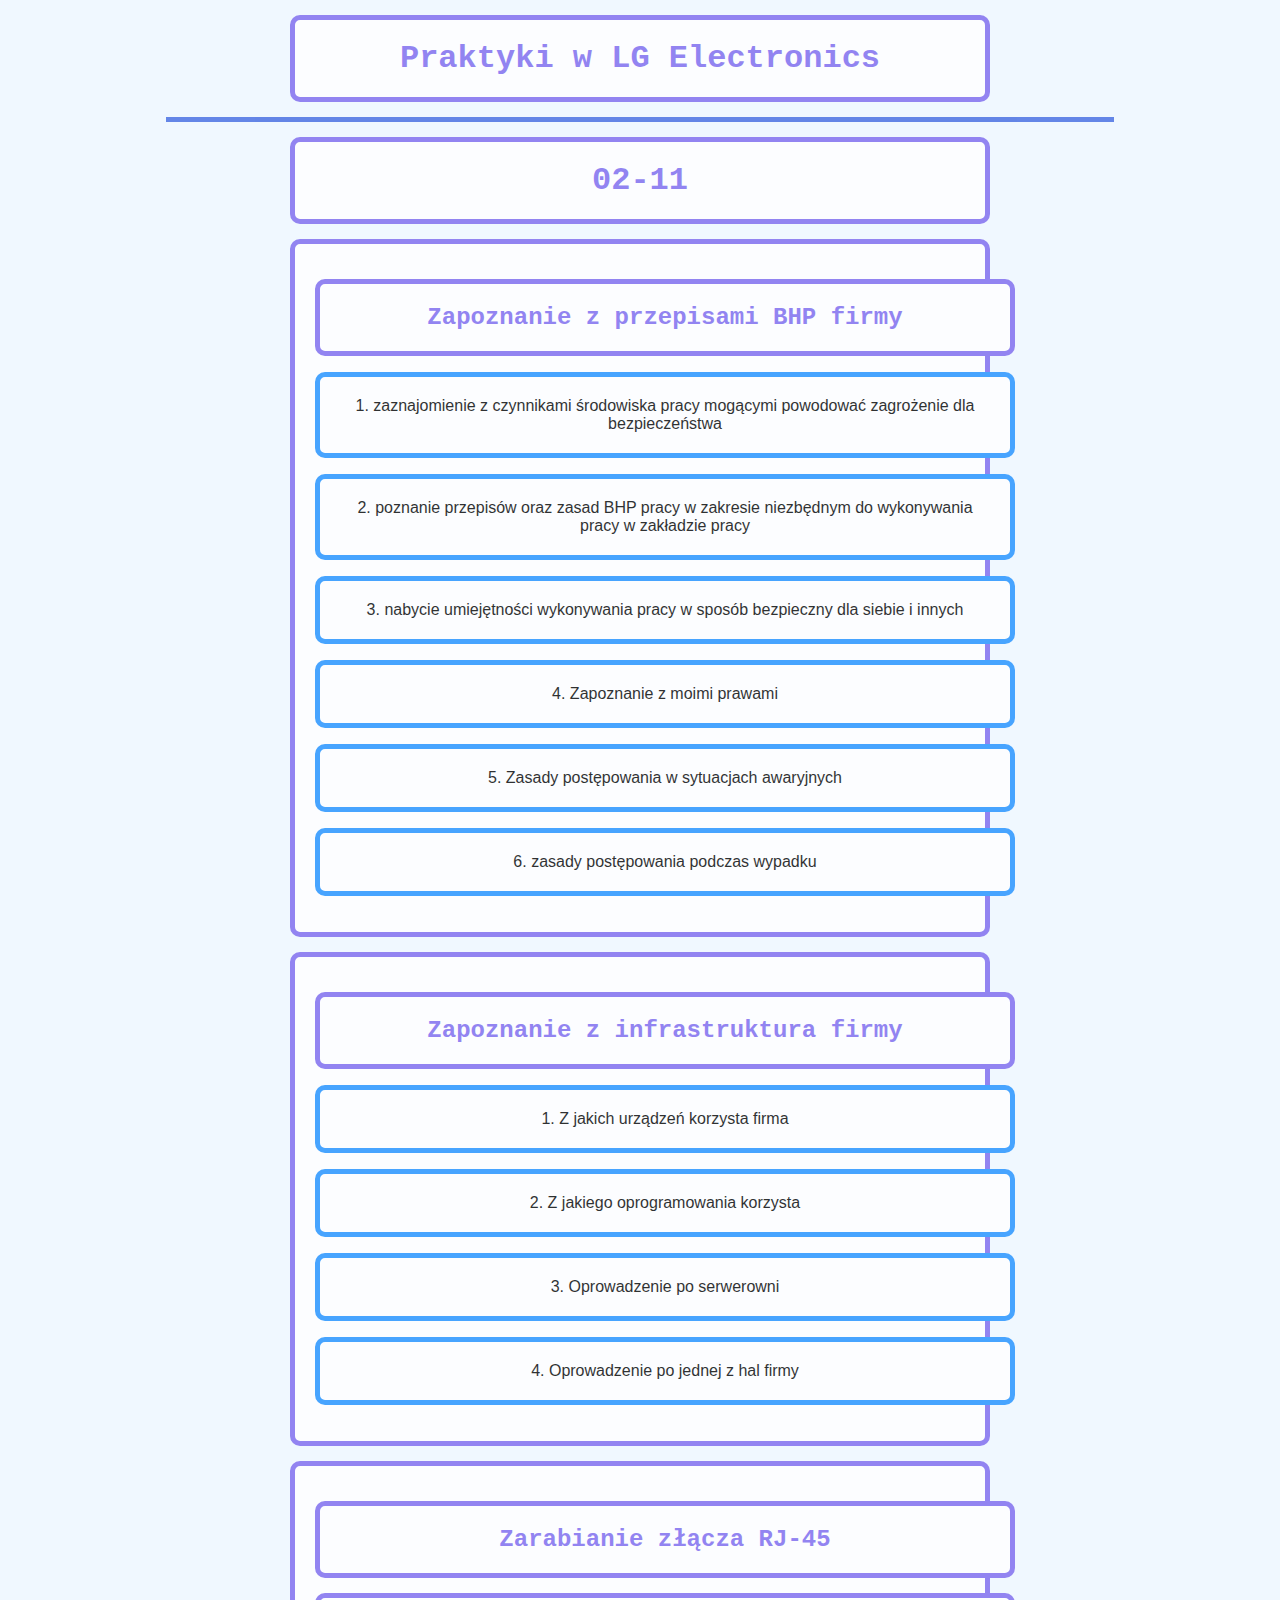
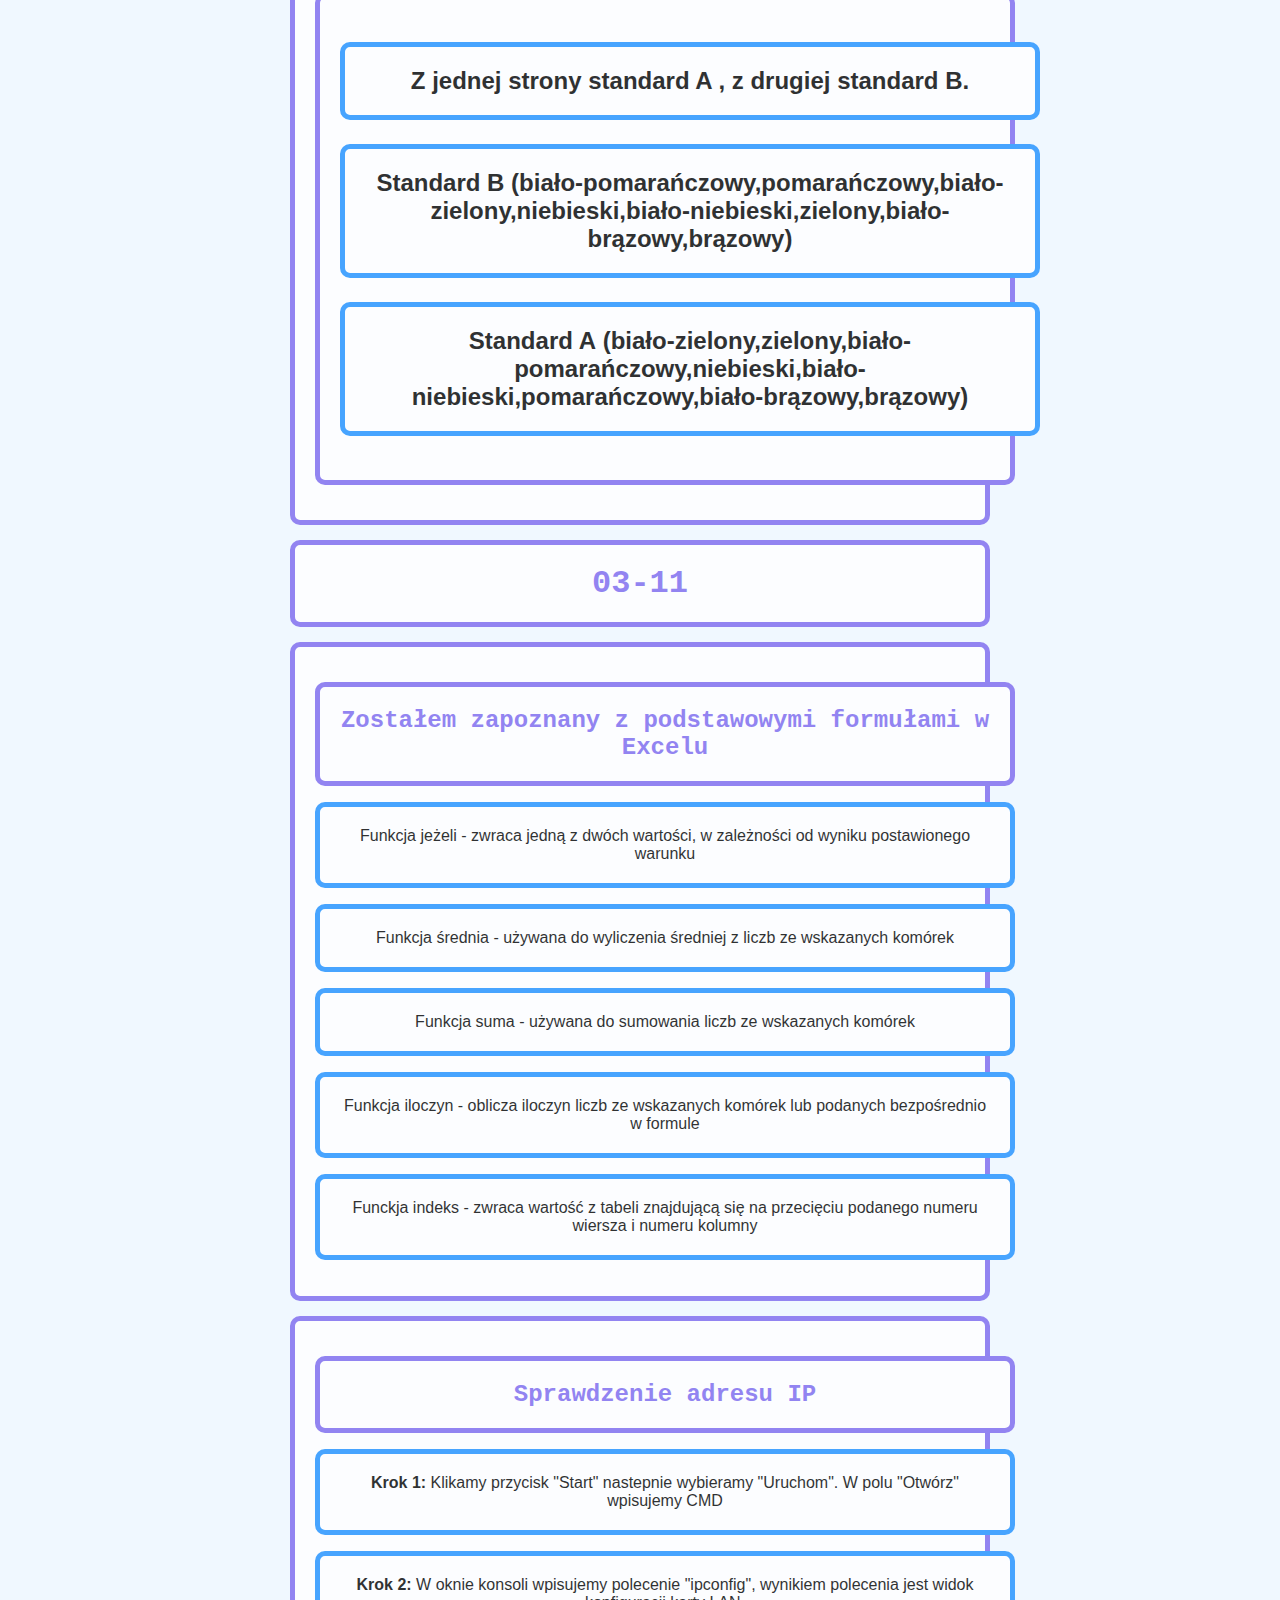
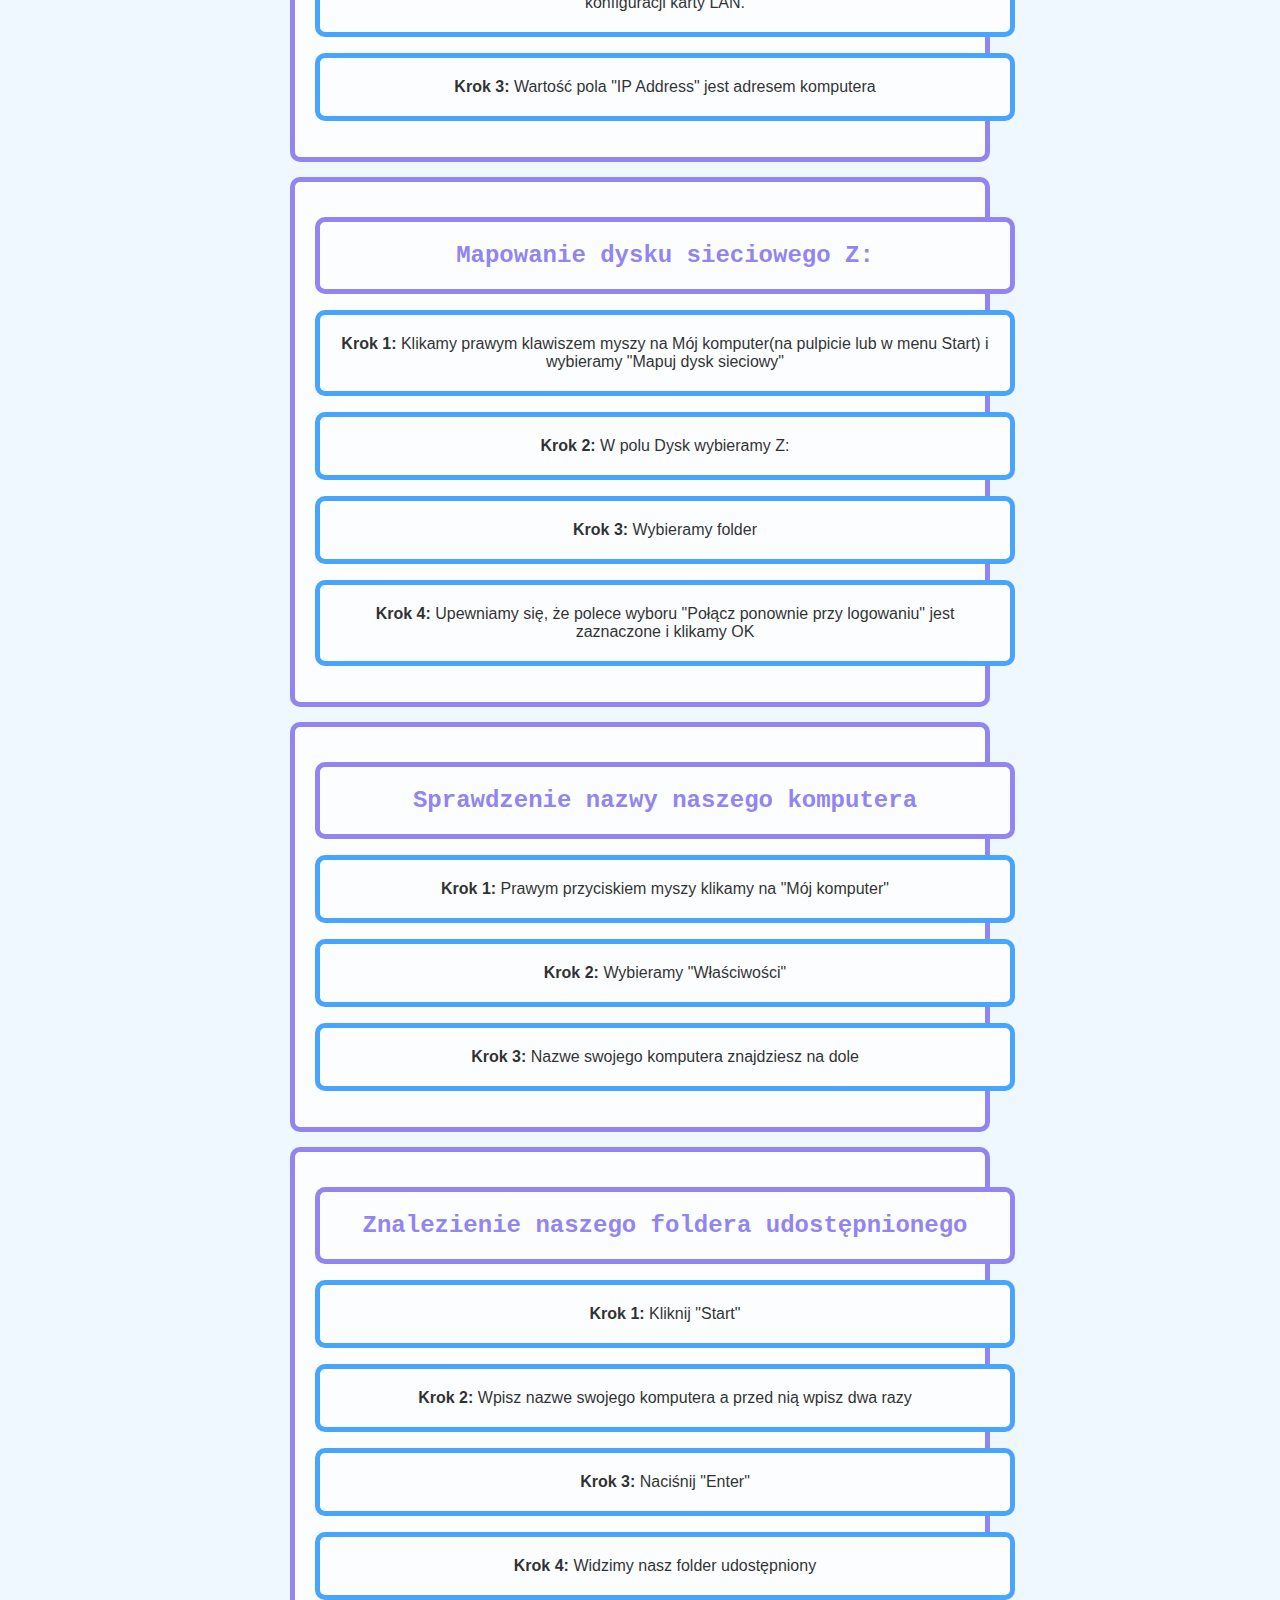
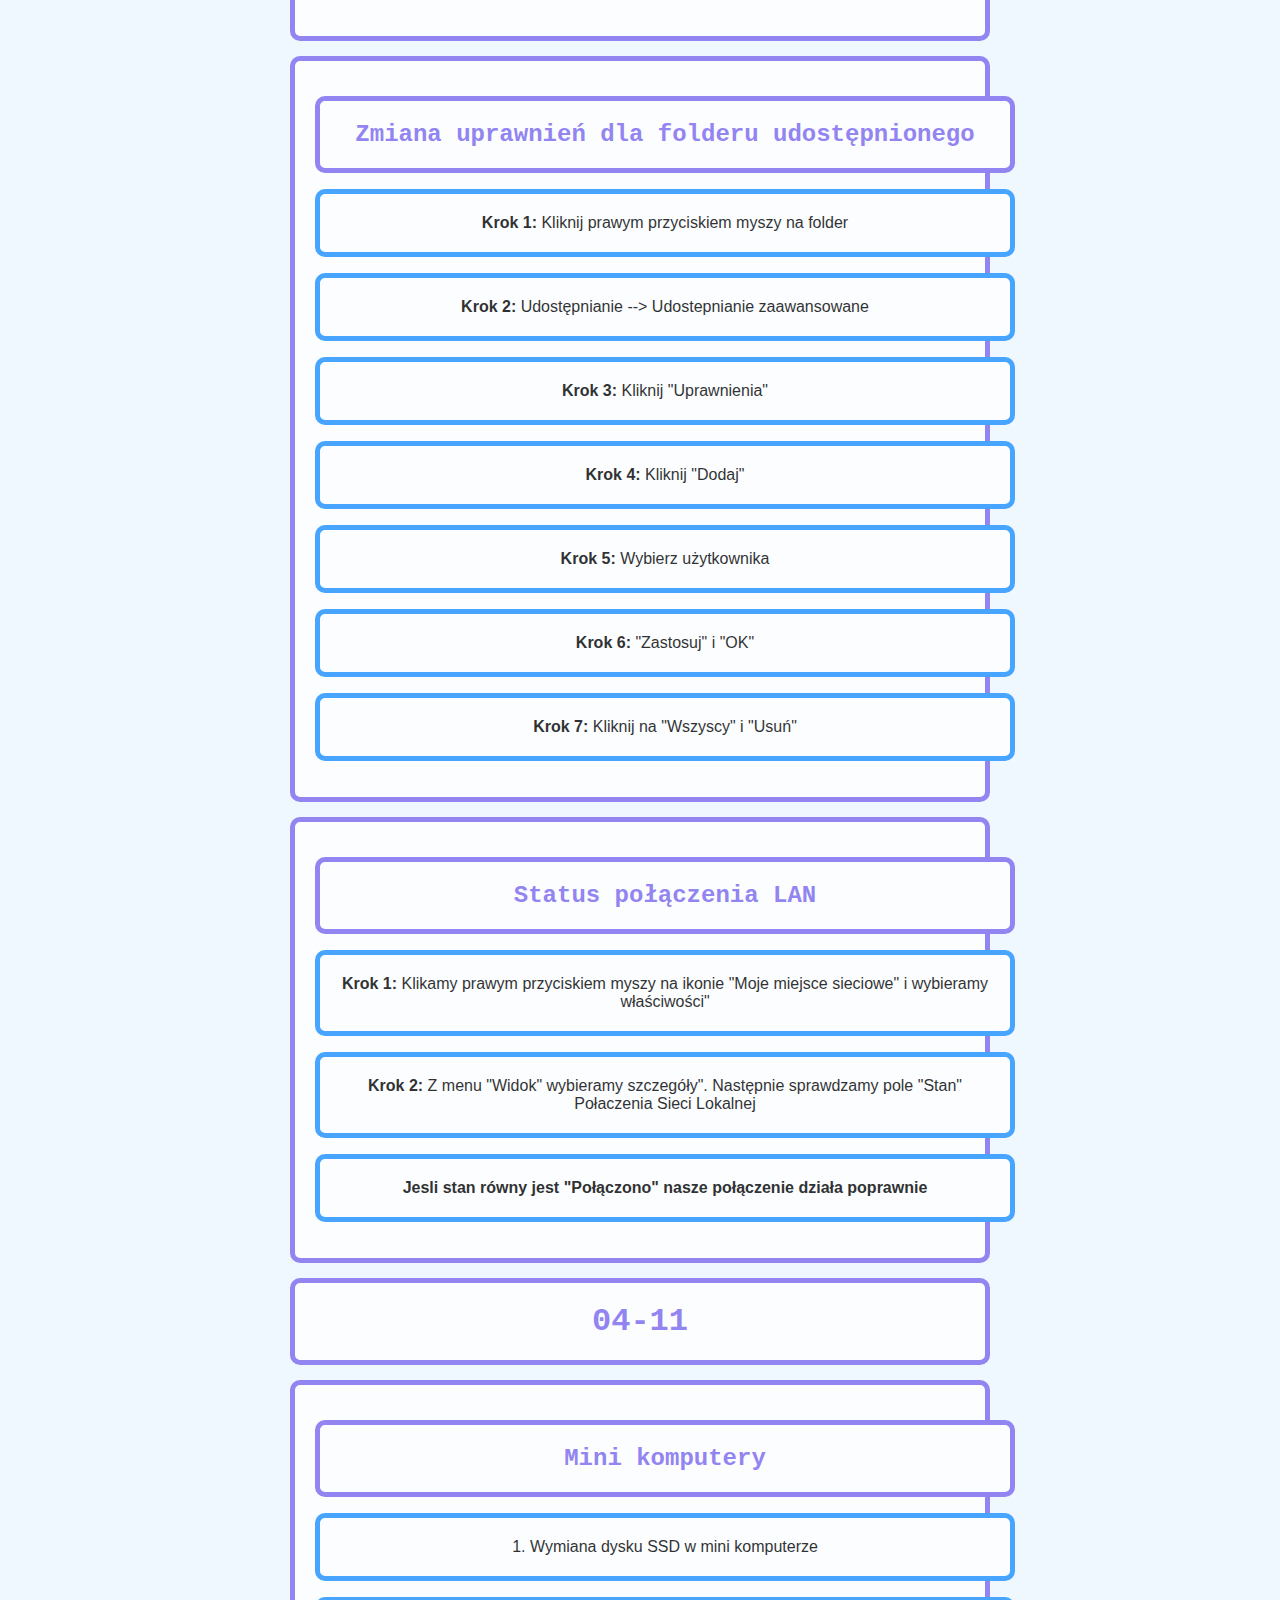
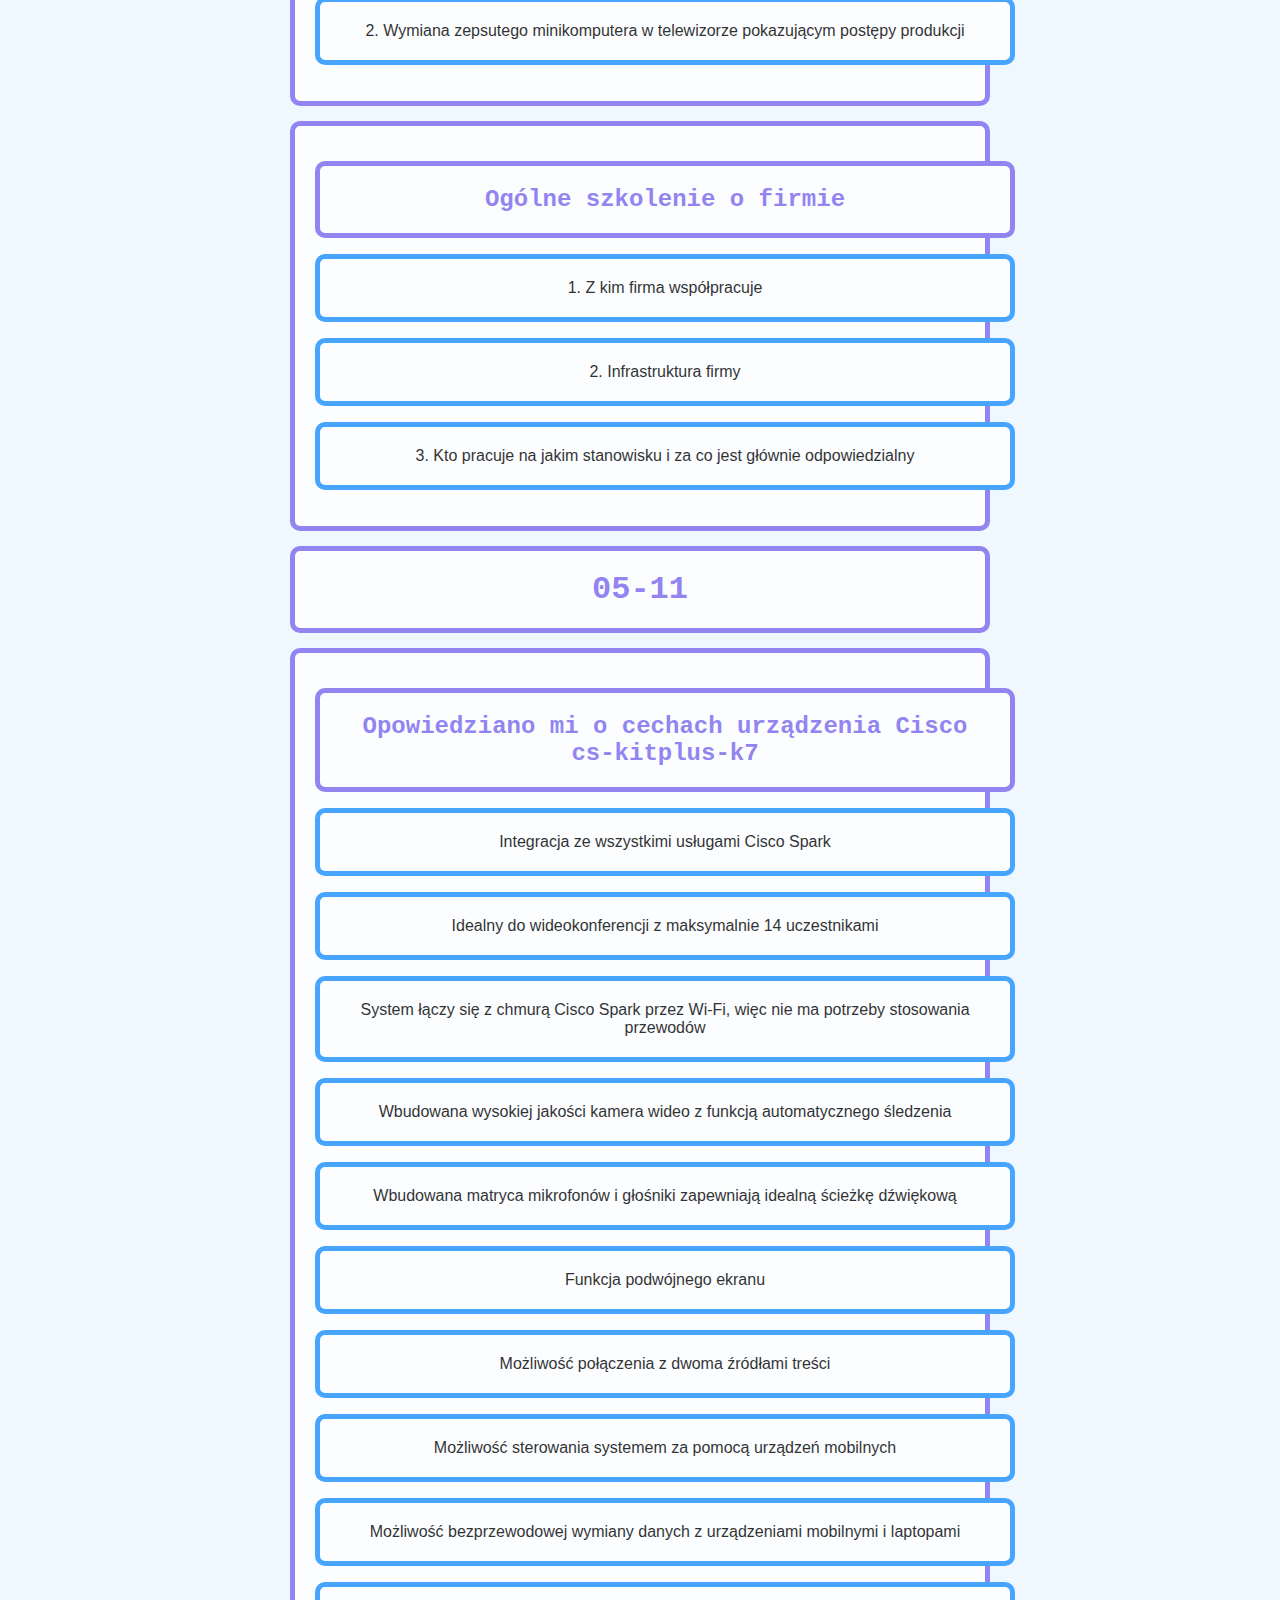
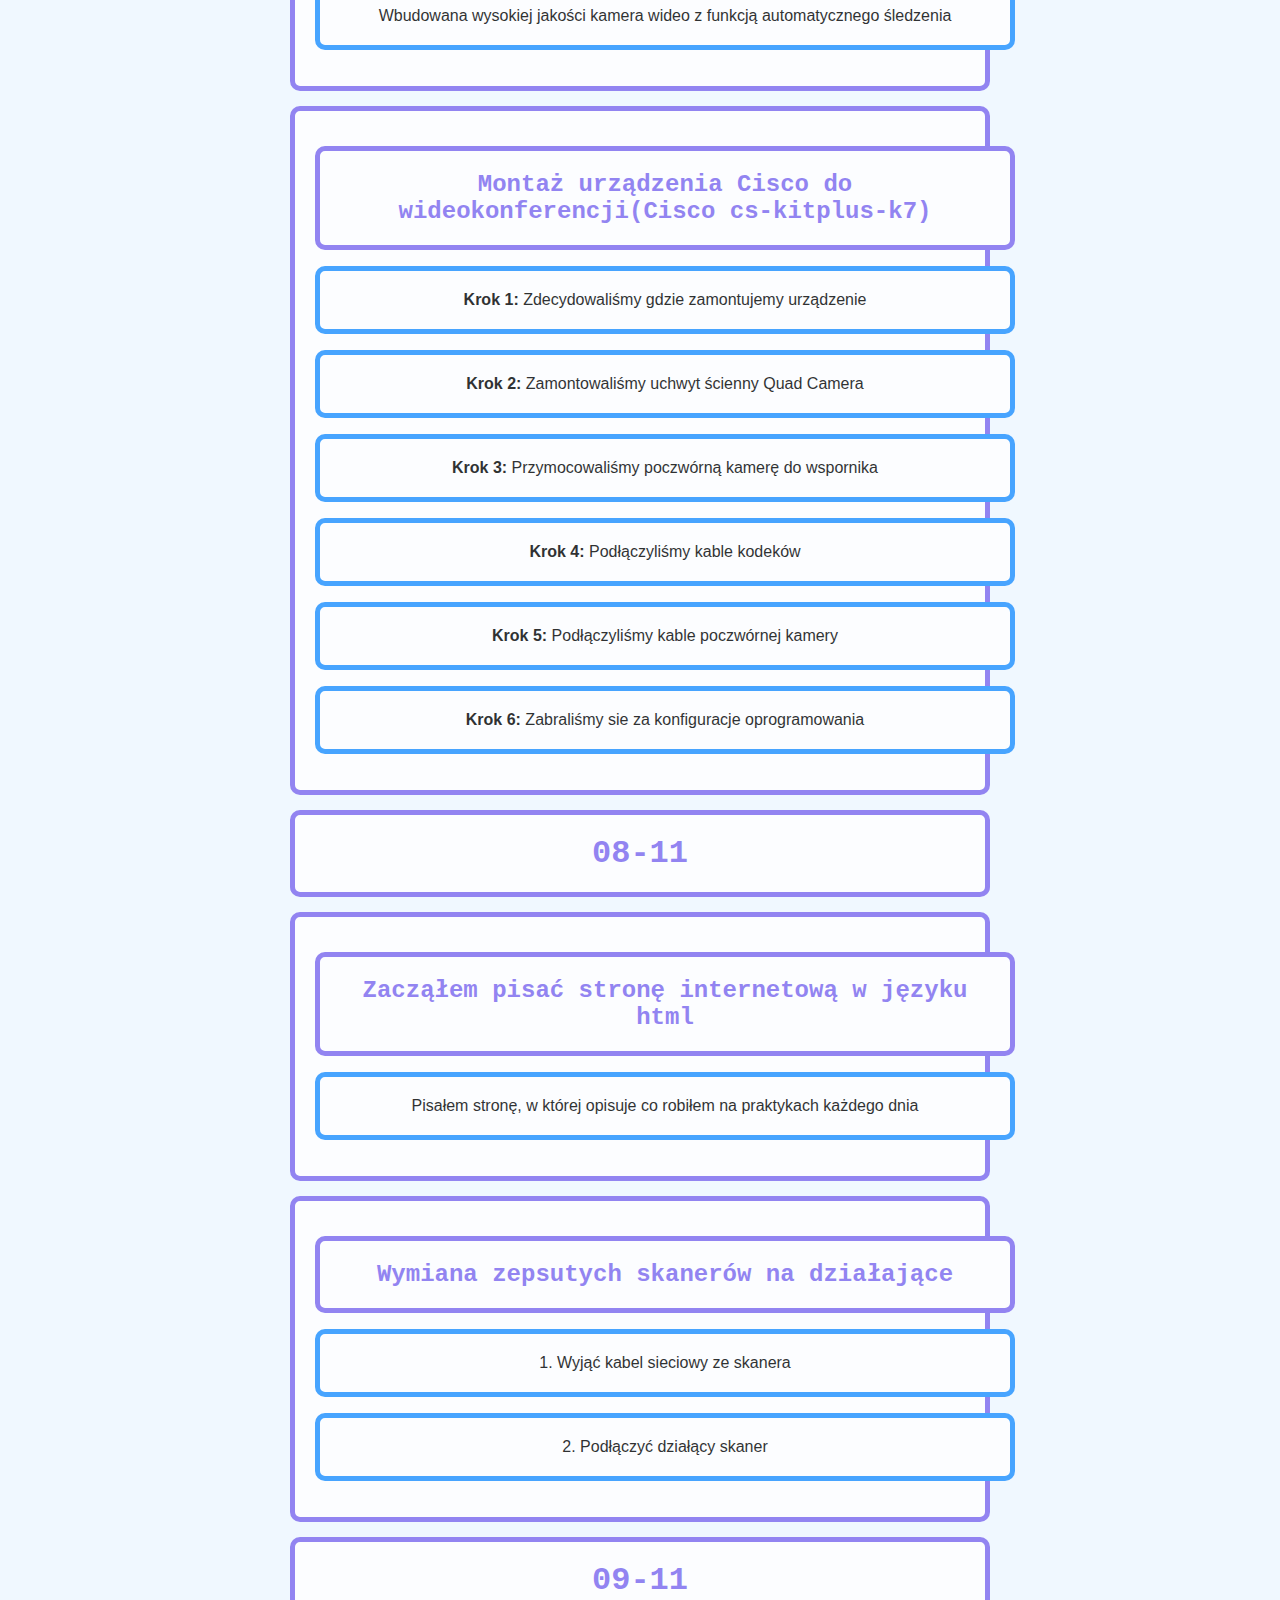
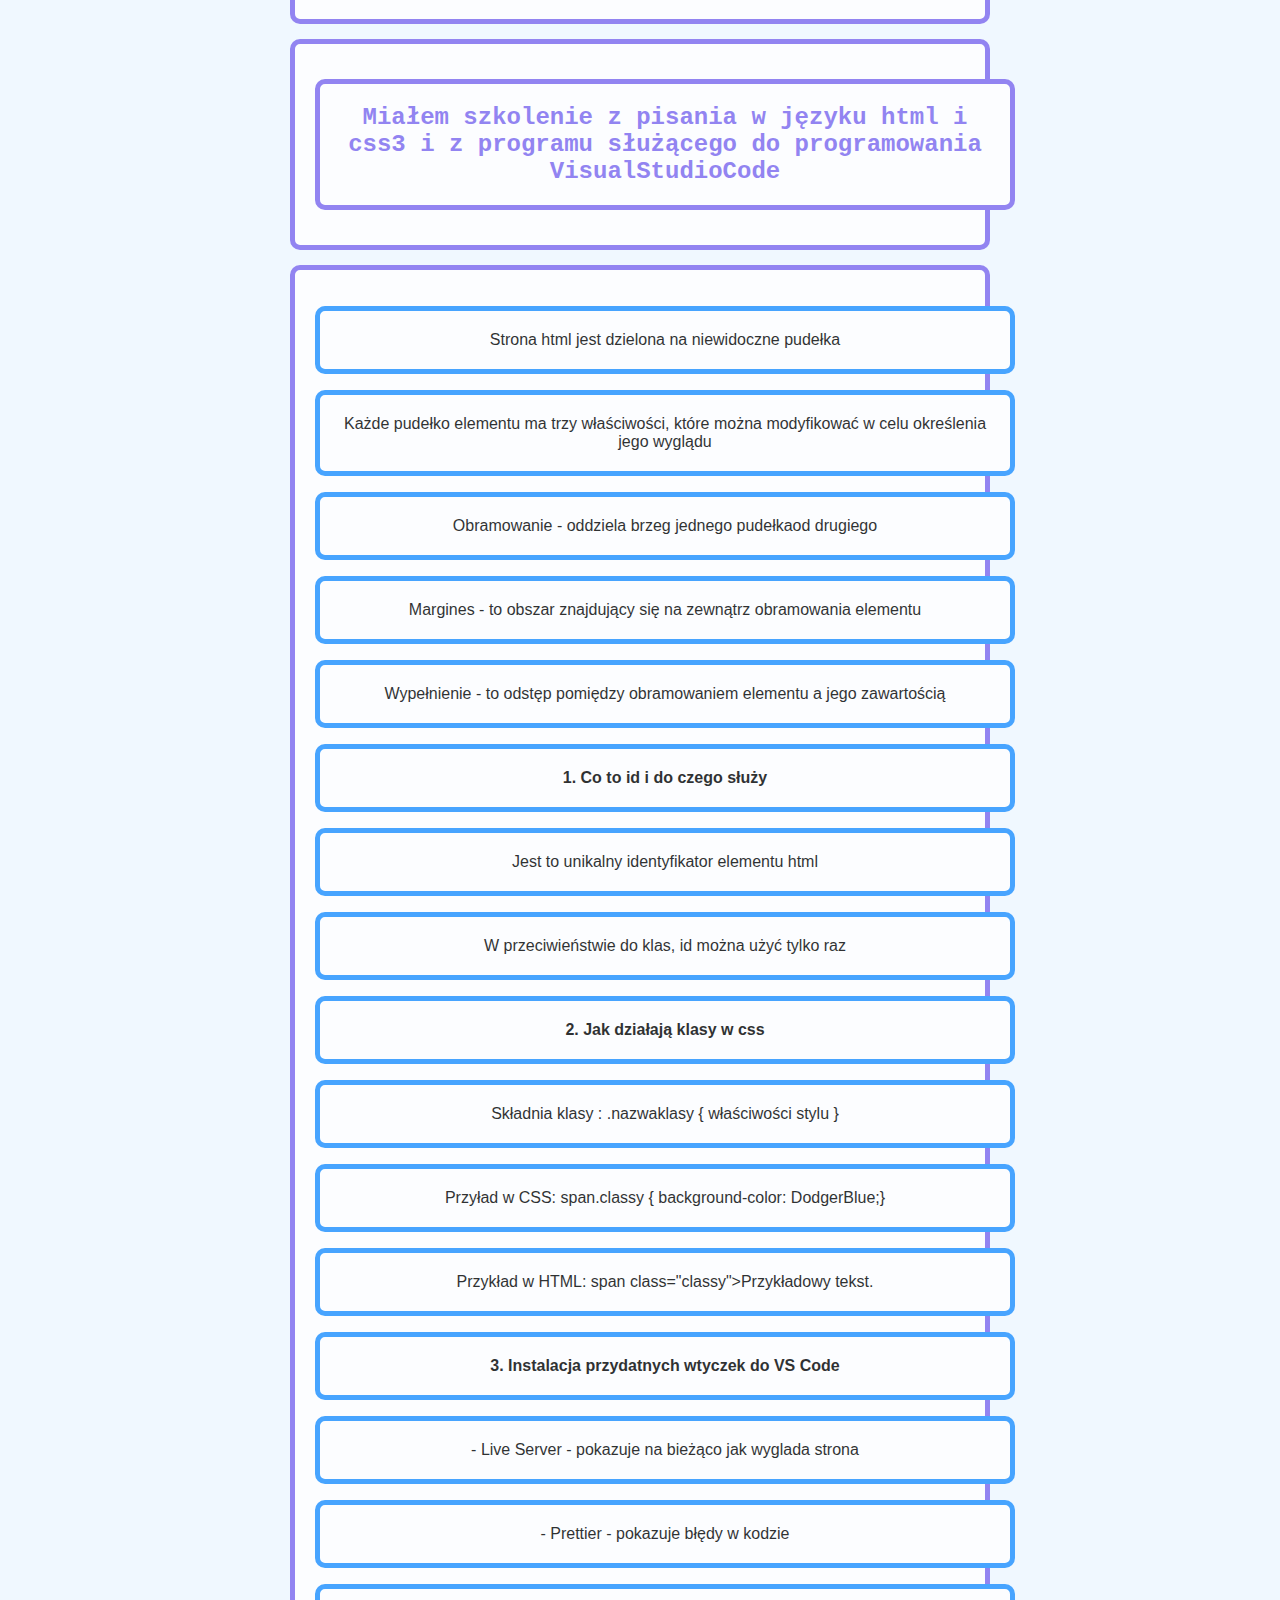
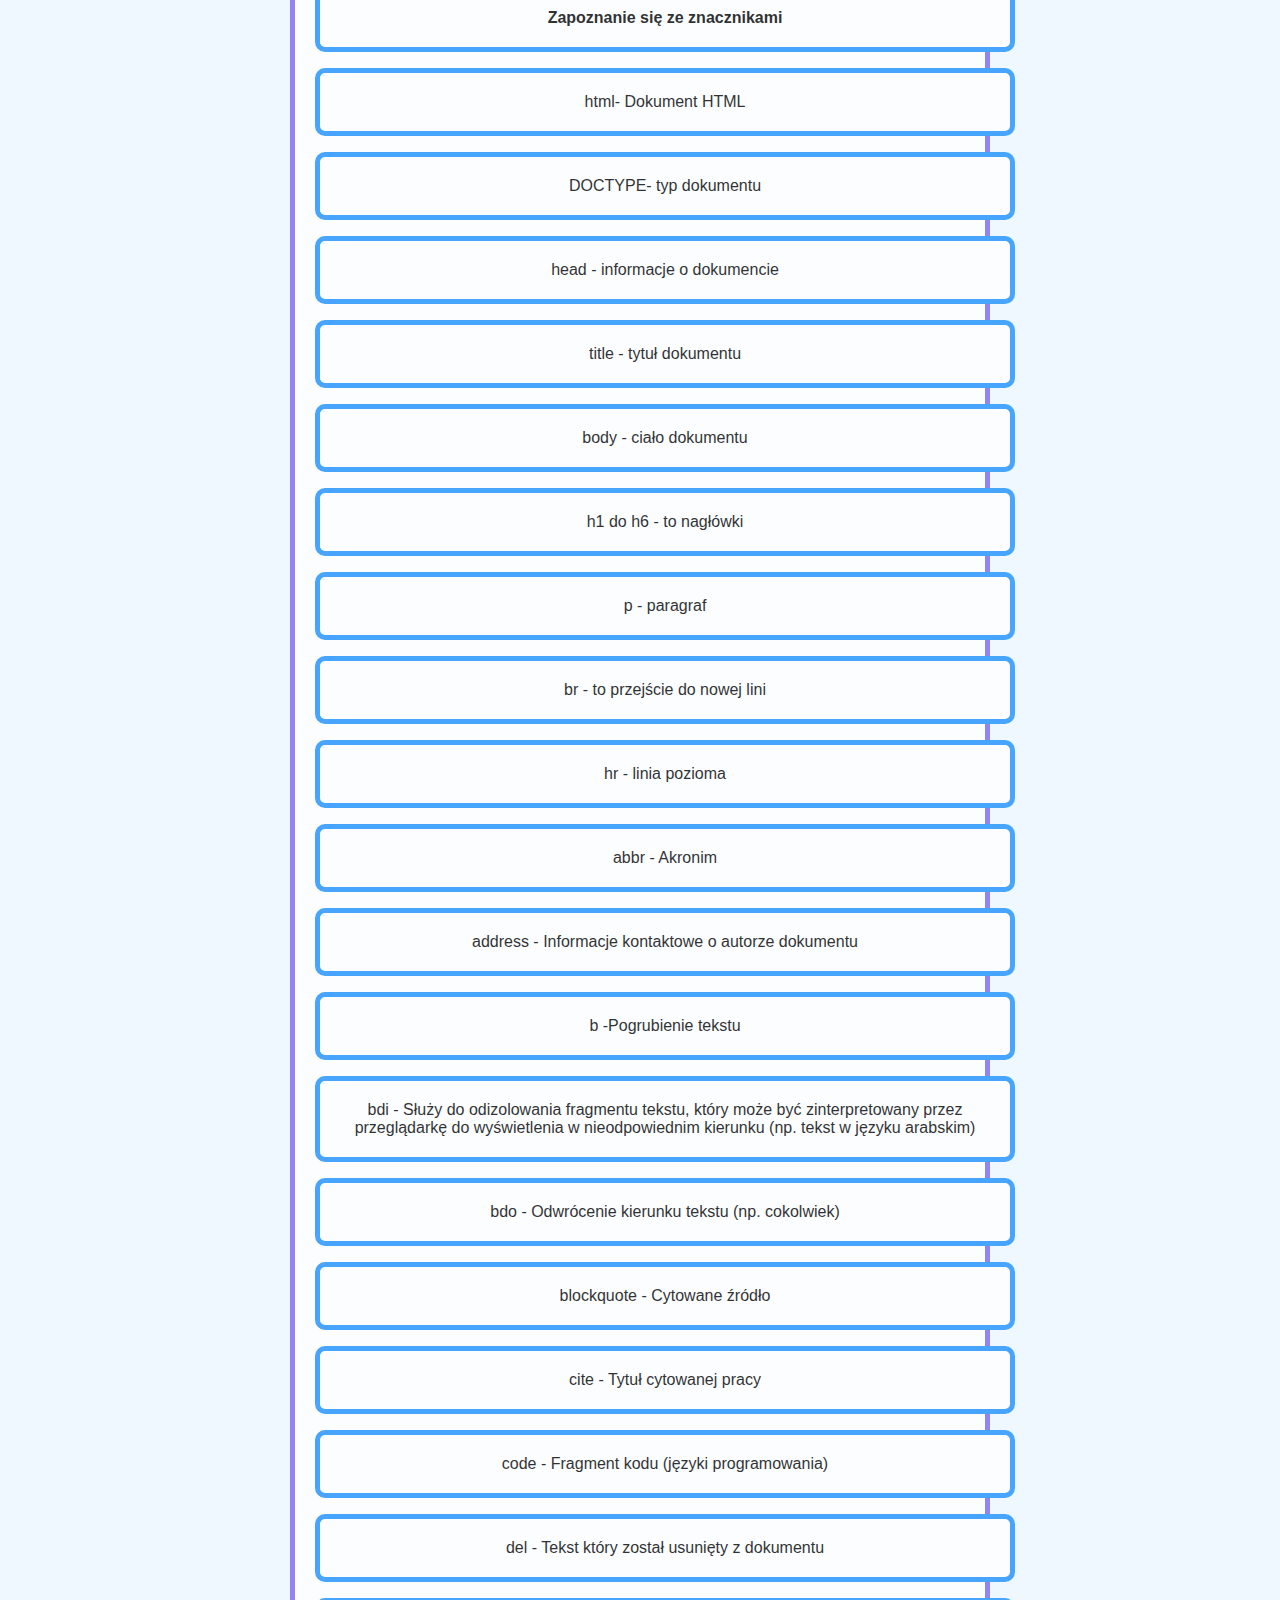
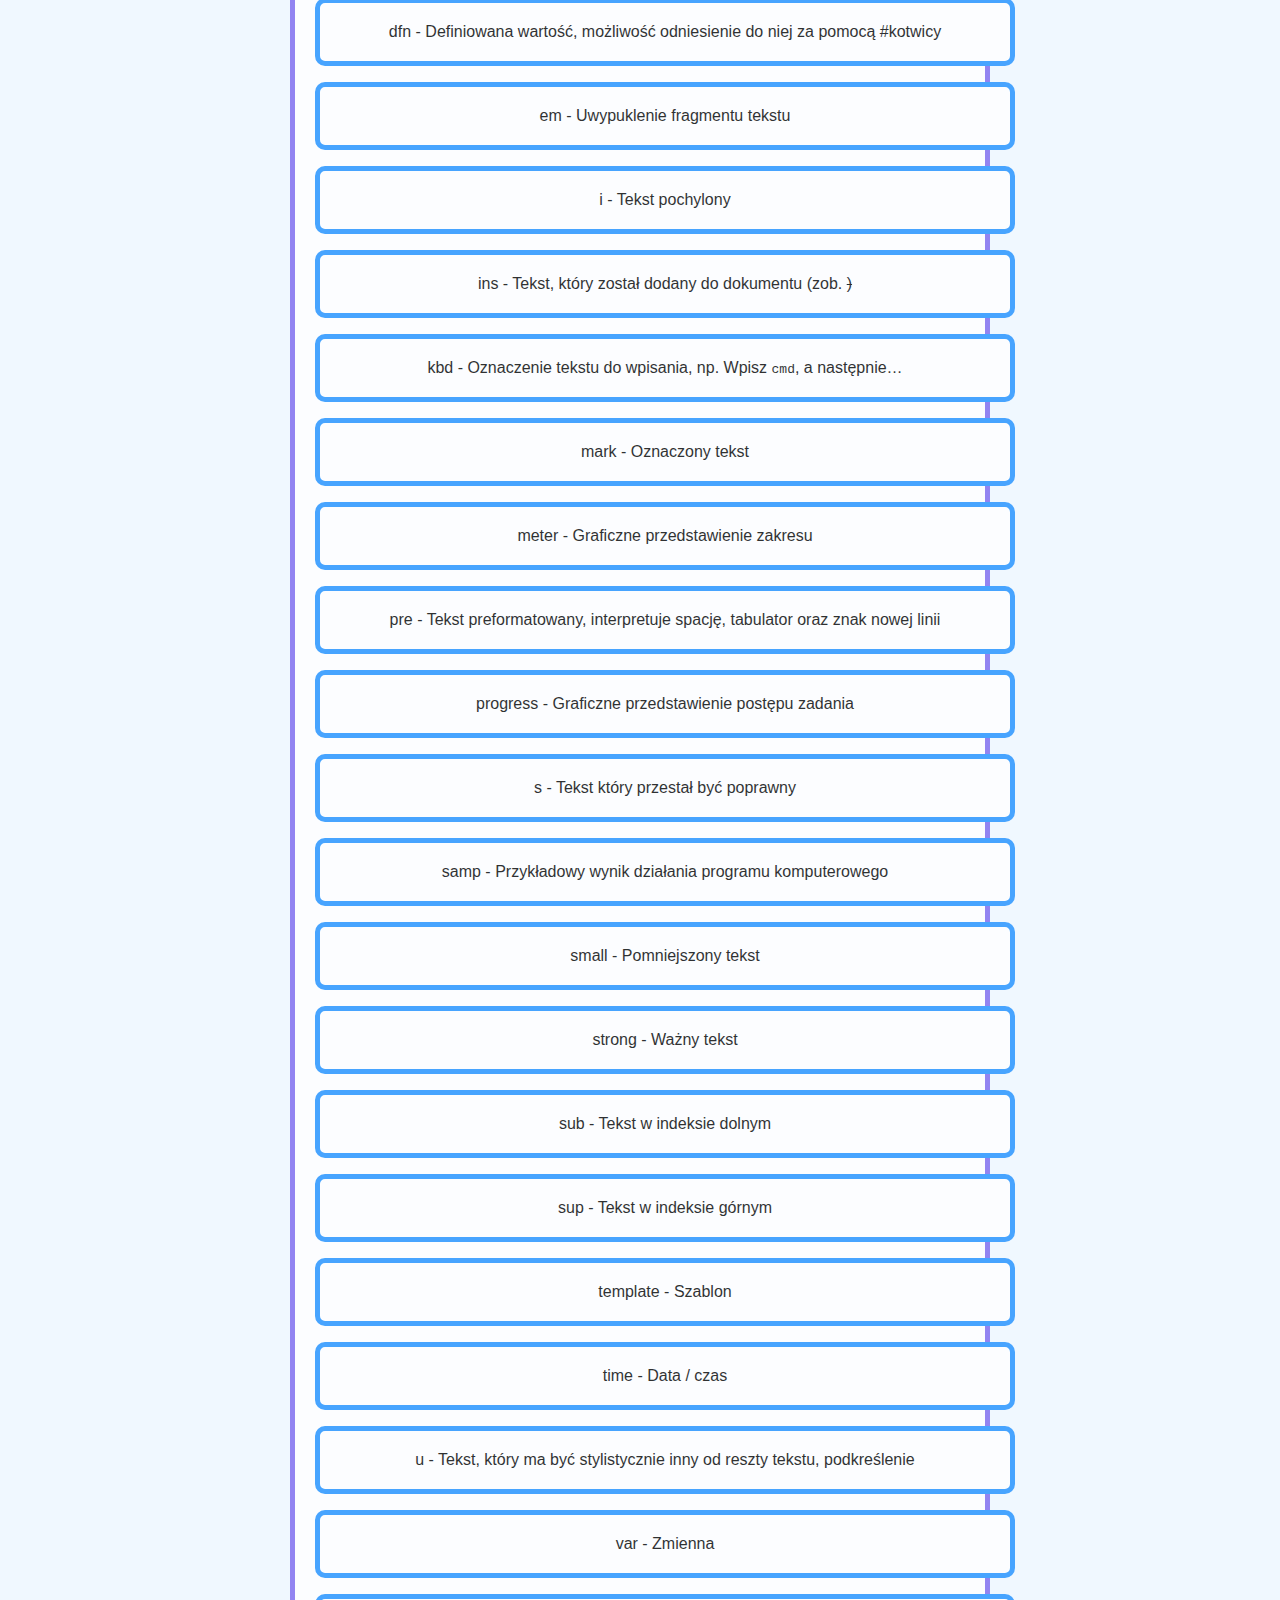
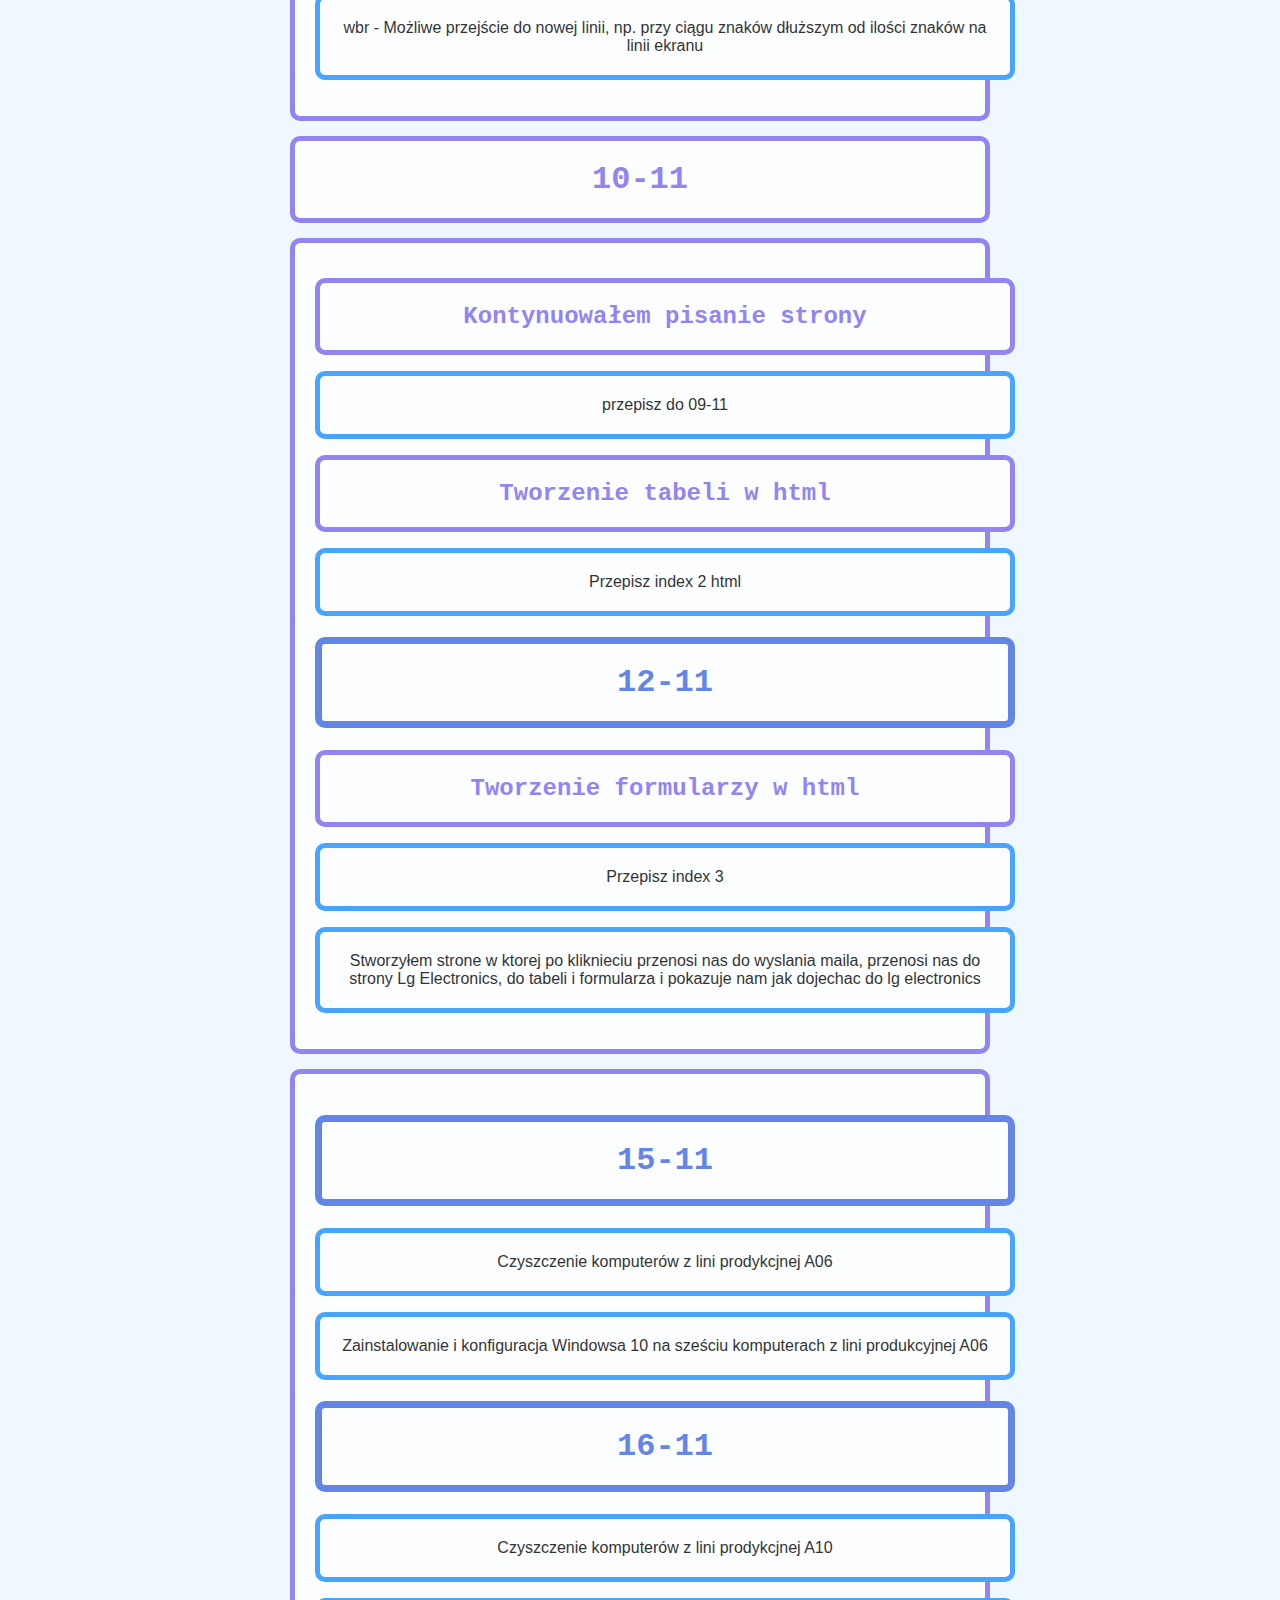
<file: index.html>
<!DOCTYPE html>
<html lang="pl">
  <head>
    <meta http-equiv="Content-Type" content="text/html; charset=utf-8" />
    <meta http-equiv="Content-Language" content="pl" />
    <meta name="description" content="" />
    <meta name="keywords" content="" />
    <link rel="stylesheet" href="styles.css" />
    <title>Praktyki LG</title>
  </head>

  <body>
    <h1 class="bold"><span style="font-size: xx-large" class="container">Praktyki w LG Electronics</span></h1>
    <hr style="height: 5px; background: royalblue; border: 5px; width: 75%;">
    <h1 class="bold">02-11</h1>
    <ul class="bold">
      <h2>Zapoznanie z przepisami BHP firmy</h2>
      <p>
        1. zaznajomienie z czynnikami środowiska pracy mogącymi powodować
        zagrożenie dla bezpieczeństwa
      </p>
      <p>
        2. poznanie przepisów oraz zasad BHP pracy w zakresie niezbędnym do
        wykonywania pracy w zakładzie pracy
      </p>
      <p>
        3. nabycie umiejętności wykonywania pracy w sposób bezpieczny dla siebie
        i innych
      </p>
      <p>4. Zapoznanie z moimi prawami</p>
      <p>5. Zasady postępowania w sytuacjach awaryjnych</p>
      <p>6. zasady postępowania podczas wypadku</p>
    </ul>
    <ul class="bold">
      <h2>Zapoznanie z infrastruktura firmy</h2>
      <ul>
        <p>1. Z jakich urządzeń korzysta firma</p>
        <p>2. Z jakiego oprogramowania korzysta</p>
        <p>3. Oprowadzenie po serwerowni</p>
        <p>4. Oprowadzenie po jednej z hal firmy</p>
      </ul>
    </ul>
    <ul class="bold">
     
      <h2>Zarabianie złącza RJ-45<h2>
      <p>Z jednej strony standard A , z drugiej standard B.</p>

      <p>
        <b>Standard B</b>
        (biało-pomarańczowy,pomarańczowy,biało-zielony,niebieski,biało-niebieski,zielony,biało-brązowy,brązowy)
      </p>

      <p>
        <b>Standard A</b>
        (biało-zielony,zielony,biało-pomarańczowy,niebieski,biało-niebieski,pomarańczowy,biało-brązowy,brązowy)
      </p>
    </ul>
    <h1 class="bold">03-11</h1>
    <ul class="bold">
      <h2>Zostałem zapoznany z podstawowymi formułami w Excelu</h2>
      
        <p>
          Funkcja jeżeli - zwraca jedną z dwóch wartości, w zależności od wyniku
          postawionego warunku
        </p>
        <p>
          Funkcja średnia - używana do wyliczenia średniej z liczb ze wskazanych
          komórek
        </p>
        <p>Funkcja suma - używana do sumowania liczb ze wskazanych komórek</li>
        <p>
          Funkcja iloczyn - oblicza iloczyn liczb ze wskazanych komórek lub
          podanych bezpośrednio w formule
        </p>
        <p>
          Funckja indeks - zwraca wartość z tabeli znajdującą się na przecięciu
          podanego numeru wiersza i numeru kolumny
        </p>
      </ul>
    </ul>
    <ul class="bold">
      <h2>Sprawdzenie adresu IP</h2>
      <p>
        <b> Krok 1:</b> Klikamy przycisk "Start" nastepnie wybieramy "Uruchom".
        W polu "Otwórz" wpisujemy CMD
      </p>

      <p>
        <b> Krok 2:</b> W oknie konsoli wpisujemy polecenie "ipconfig", wynikiem
        polecenia jest widok konfiguracji karty LAN.
      </p>

      <p><b> Krok 3:</b> Wartość pola "IP Address" jest adresem komputera</p>
    </ul>
    <ul class="bold">
      <h2>Mapowanie dysku sieciowego Z:</h2>
      <p>
        <b> Krok 1:</b> Klikamy prawym klawiszem myszy na Mój komputer(na
        pulpicie lub w menu Start) i wybieramy "Mapuj dysk sieciowy"
      </p>

      <p><b> Krok 2:</b> W polu Dysk wybieramy Z:</p>

      <p><b> Krok 3:</b> Wybieramy folder</p>

      <p>
        <b> Krok 4:</b> Upewniamy się, że polece wyboru "Połącz ponownie przy
        logowaniu" jest zaznaczone i klikamy OK
      </p>
    </ul>
    <ul class="bold">
      <h2>Sprawdzenie nazwy naszego komputera</h2>
      <p><b> Krok 1:</b> Prawym przyciskiem myszy klikamy na "Mój komputer"</p>

      <p><b> Krok 2:</b> Wybieramy "Właściwości"</p>

      <p><b> Krok 3:</b> Nazwe swojego komputera znajdziesz na dole</p>
    </ul>
    <ul class="bold">
      <h2>Znalezienie naszego foldera udostępnionego</h2>
      <p><b> Krok 1:</b> Kliknij "Start"</p>

      <p>
        <b> Krok 2:</b> Wpisz nazwe swojego komputera a przed nią wpisz dwa razy
      </p>

      <p><b> Krok 3:</b> Naciśnij "Enter"</p>

      <p><b> Krok 4:</b> Widzimy nasz folder udostępniony</p>
    </ul>
    <ul class="bold">
      <h2>Zmiana uprawnień dla folderu udostępnionego</h2>
      <p><b> Krok 1:</b> Kliknij prawym przyciskiem myszy na folder</p>

      <p><b> Krok 2:</b> Udostępnianie --> Udostepnianie zaawansowane</p>

      <p><b> Krok 3:</b> Kliknij "Uprawnienia"</p>

      <p><b> Krok 4:</b> Kliknij "Dodaj"</p>

      <p><b> Krok 5:</b> Wybierz użytkownika</p>

      <p><b> Krok 6:</b> "Zastosuj" i "OK"</p>

      <p><b> Krok 7:</b> Kliknij na "Wszyscy" i "Usuń"</p>
    </ul>
    <ul class="bold">
      <h2>Status połączenia LAN</h2>
      <p>
        <b> Krok 1:</b> Klikamy prawym przyciskiem myszy na ikonie "Moje miejsce
        sieciowe" i wybieramy właściwości"
      </p>

      <p>
        <b> Krok 2:</b> Z menu "Widok" wybieramy szczegóły". Następnie
        sprawdzamy pole "Stan" Połaczenia Sieci Lokalnej
      </p>

      <p>
        <b
          >Jesli stan równy jest "Połączono" nasze połączenie działa
          poprawnie</b
        >
      </p>
    </ul>
    <h1 class="bold">04-11</h1>
    <ul class="bold">
      <h2>Mini komputery</h2>
      <p>1. Wymiana dysku SSD w mini komputerze</p>

      <p>
        2. Wymiana zepsutego minikomputera w telewizorze pokazującym postępy
        produkcji
      </p>
    </ul>
    <ul class="bold">
      <h2>Ogólne szkolenie o firmie</h2>
      <p>1. Z kim firma współpracuje</p>

      <p>2. Infrastruktura firmy</p>

      <p>
        3. Kto pracuje na jakim stanowisku i za co jest głównie odpowiedzialny
      </p>
    </ul>
    <h1 class="bold">05-11</h1>
    <ul class="bold">
      <h2>Opowiedziano mi o cechach urządzenia Cisco cs-kitplus-k7</h2>
      <p>Integracja ze wszystkimi usługami Cisco Spark</p>

      <p>Idealny do wideokonferencji z maksymalnie 14 uczestnikami</p>

      <p>
        System łączy się z chmurą Cisco Spark przez Wi-Fi, więc nie ma potrzeby
        stosowania przewodów
      </p>

      <p>
        Wbudowana wysokiej jakości kamera wideo z funkcją automatycznego
        śledzenia
      </p>

      <p>
        Wbudowana matryca mikrofonów i głośniki zapewniają idealną ścieżkę
        dźwiękową
      </p>

      <p>Funkcja podwójnego ekranu</p>

      <p>Możliwość połączenia z dwoma źródłami treści</p>

      <p>Możliwość sterowania systemem za pomocą urządzeń mobilnych</p>

      <p>
        Możliwość bezprzewodowej wymiany danych z urządzeniami mobilnymi i
        laptopami
      </p>

      <p>
        Wbudowana wysokiej jakości kamera wideo z funkcją automatycznego
        śledzenia
      </p>
    </ul>

    <ul class="bold">
      <h2>
        Montaż urządzenia Cisco do wideokonferencji(Cisco cs-kitplus-k7)
      </h2>

      <p><b>Krok 1:</b> Zdecydowaliśmy gdzie zamontujemy urządzenie</p>

      <p><b>Krok 2:</b> Zamontowaliśmy uchwyt ścienny Quad Camera</p>

      <p><b>Krok 3:</b> Przymocowaliśmy poczwórną kamerę do wspornika</p>

      <p><b>Krok 4:</b> Podłączyliśmy kable kodeków</p>

      <p><b>Krok 5:</b> Podłączyliśmy kable poczwórnej kamery</p>

      <p><b>Krok 6:</b> Zabraliśmy sie za konfiguracje oprogramowania</p>
    </ul>
    
    <h1 class="bold">08-11</h1>

    <ul class="bold">
      <h2>Zacząłem pisać stronę internetową w języku html</h2>
      <p>Pisałem stronę, w której opisuje co robiłem na praktykach każdego dnia</p>
   
  </ul>
    <ul class="bold">
      <h2>Wymiana zepsutych skanerów na działające</h2>

      <p>1. Wyjąć kabel sieciowy ze skanera</p>

      <p>2. Podłączyć działący skaner</p>
    </ul>
    <h1 class="bold">09-11</h1>
    <ul class="bold">
      <h2>
        
          Miałem szkolenie z pisania w języku html i css3 i z programu służącego do
          programowania VisualStudioCode
        
      </h2>
    </ul>
      <ul class="bold">
        <p>Strona html jest dzielona na niewidoczne pudełka</p>
        <p>Każde pudełko elementu ma trzy właściwości, które można modyfikować w celu określenia jego wyglądu</p>
        <p>Obramowanie - oddziela brzeg jednego pudełkaod drugiego</p>
        <p>Margines - to obszar znajdujący się na zewnątrz obramowania elementu</p>
        <p>Wypełnienie - to odstęp pomiędzy obramowaniem elementu a jego zawartością </p>
        <p><b>1. Co to id i do czego służy</b></p>
<p>Jest to unikalny identyfikator elementu html</p>
<p>W przeciwieństwie do klas, id można użyć tylko raz</p>
        <p><b>2. Jak działają klasy w css</b></p>
<p>Składnia klasy : .nazwaklasy { właściwości stylu }</p>
<p>Przyład w CSS: span.classy {
  background-color: DodgerBlue;}</p>
  <p>Przykład w HTML: span class="classy">Przykładowy tekst.</p>
        <p><b>3. Instalacja przydatnych wtyczek do VS Code</b></p>

        <p>- Live Server - pokazuje na bieżąco jak wyglada strona</p>

        <p>- Prettier - pokazuje błędy w kodzie</p>

        <p><b>Zapoznanie się ze znacznikami</b></p>
<p> html-	Dokument HTML</p>
        <p> DOCTYPE- typ dokumentu</p>
        <p>head - informacje o dokumencie</p>
        <p>title - tytuł dokumentu</p>
        <p>body - ciało dokumentu</p>
<p>h1 do h6 - to nagłówki </p>
<p>p - paragraf</p>
<p> br - to przejście do nowej lini</p>
<p> hr - linia pozioma </p>
<p>abbr -	Akronim</p>
<p> address - Informacje kontaktowe o autorze dokumentu</p>
<p>b -Pogrubienie tekstu</p>
<p>bdi - Służy do odizolowania fragmentu tekstu, który może być zinterpretowany przez przeglądarkę do wyświetlenia w nieodpowiednim kierunku (np. tekst w języku arabskim)</p>
<p>bdo - Odwrócenie kierunku tekstu (np. <bdo dir=”rtl”>cokolwiek</bdo>)</p>
<p>  blockquote - Cytowane źródło</p>
<p>cite - Tytuł cytowanej pracy</p>
<p>code - Fragment kodu (języki programowania)</p>
<p>del - 	Tekst który został usunięty z dokumentu</p>
<p>dfn - Definiowana wartość, możliwość odniesienie do niej za pomocą #kotwicy</p>
<p>em -	Uwypuklenie fragmentu tekstu</p>
<p>i - Tekst pochylony</p>
<p>ins - Tekst, który został dodany do dokumentu (zob. <del>)</p>
  <p>kbd - Oznaczenie tekstu do wpisania, np. Wpisz <kbd>cmd</kbd>, a następnie…</p>
  <p>mark - Oznaczony tekst</p>
  <p>meter - Graficzne przedstawienie zakresu</p>
  <p>pre - Tekst preformatowany, interpretuje spację, tabulator oraz znak nowej linii</p>
  <p>progress -	Graficzne przedstawienie postępu zadania</p>
  <p>s -	Tekst który przestał być poprawny</p>
  <p>samp -	Przykładowy wynik działania programu komputerowego</p>
  <p>small - Pomniejszony tekst</p>
  <p>strong -	Ważny tekst</p>
  <p>sub - Tekst w indeksie dolnym</p>
  <p>sup - Tekst w indeksie górnym</p>
  <p>template - 	Szablon</p>
  <p>time	- Data / czas</p>
  <p>u	- Tekst, który ma być stylistycznie inny od reszty tekstu, podkreślenie</p>
  <p>var - Zmienna</p>
  <p>wbr	- Możliwe przejście do nowej linii, np. przy ciągu znaków dłuższym od ilości znaków na linii ekranu</p>
      </ul>
    
    <h1 class="bold">10-11</h1>
  <ul class="bold">
    <h2>Kontynuowałem pisanie strony</h2>
    <p>przepisz do 09-11</p>
    <h2>Tworzenie tabeli w html</h2>
    <p>Przepisz index 2 html</p>
    <h1>12-11</h1>
    <h2>Tworzenie formularzy w html</h2>
    <p>Przepisz index 3</p>
    <p>
      Stworzyłem strone w ktorej po kliknieciu przenosi nas do wyslania maila,
      przenosi nas do strony Lg Electronics, do tabeli i formularza i pokazuje
      nam jak dojechac do lg electronics
    </p>
  </ul>
<ul class="bold">
    <h1>15-11</h1>
    <p>Czyszczenie komputerów z lini prodykcjnej A06</p>
    <p>
      Zainstalowanie i konfiguracja Windowsa 10 na sześciu komputerach z lini
      produkcyjnej A06
    </p>

    <h1>16-11</h1>
    <p>Czyszczenie komputerów z lini prodykcjnej A10</p>
    <p>
      Zainstalowanie i konfiguracja Windowsa 10 na trzynastu komputerach z lini
      produkcyjnej A10
    </p>
  </ul>
  <h1 class="bold">17-11</h1>
  <h2>Zacząłem pisać Portfolio w html i css</h2>
  <h1 class="bold">18-11</h1>
  <h2>Kontynuowałem pisanie portfolio</h2>
  <h1 class="bold">19.11</h1>
  <h2>Skończyłem pisać portfolio</h2>
  <p class="bold">W portfolio umieściłem miejsce na informacje o mnie, moje umiejętności, miejsce na moje przyszłe projekty i formularz do kontaktu ze mną. Umieściłem też kontakt ze mną przez media społecznościowe takie jak: twitter,instagram,facebook</p>
  <h1 class="bold">22.11</h1>
  <img src="./images/github.png" style="float: left;">
  <img src="./images/git.png" style="float: right;">
  <h2>Zostałem zapoznany z programem Git i GitHub. GitHub jest serwisem, który pozwala na wgrywanie repozytoriów do internetu i przechowuje je w chmurze.</h2>
  <p class="bold">A Git to system kontroli wersji</p>
  <p class="bold">Nauczyłem się tworzyć i dodawać pliki do repozytoriów. Nauczyłem się pobierać repozytoria na całkiem nowym komputerze, dzięki czemu moge odrazu kontynuować pracę nad projektem</p>
  <h1 class="bold">23.11</h1>
 <img src="./images/symbole1.png" style="float: left;">
 <img src="./images/symbole2.png" style="float: right;">
 <p class="div">Przypomniałem sobie symbole urządzeń techniki komputerowej</p>
 
<h2 class="div">Wymieniałem nie działający monitor na lini produkcyjnej A03</h2>
<p class="div">Odłączyłem kabel VGA D-Sub</p>
<p class="div">Odłączyłem kabel zasilania
</p>
<p class="div">Odkręciłem śrubki mocujące monitor do uchwytu</p>
<p class="div">Zdjąłem monitor</p>
<p class="div">Przykręciłem działający monitor</p>
<p class="div">Podpiąłem kabel zasilania  i VGA D-Sub</p>

<h1 class="bold">24.11</h1>
<div class="background">
<p class="div">Wytłumaczono mi różnice między grafika wektorową i rastrową</p>
<p class="div">W odróżnieniu od grafiki rastrowej, skalę obiektów wykonanych w grafice wektorowej można powiększać lub zmieniać bez uszczerbku na jakości</p>
<p class="div">  Obraz taki może być wyświetlany w maksymalnej dla nośnika rozdzielczości </p>
<p class="div"> W odróżnieniu od grafiki rastrowej obracanie obrazu nie zniekształca go, powodując pogarszanie go</p>
</div>

<h1 class="bold">25.11 - 26.11</h1>
<p class="color">Zebraliśmy komputery z lini produkcyjnej A04</p>
<p class="color">Przeczyściliśmy te komputery</p>
<p class="color">Zainstalowaliśmy na nich windowsa 10</p>
<h2 class="bold">Miałem małe szkolenie z JavaScript</h2>
<p class="bold">Co to są zmienne</p>
<p class="color"> Zmienne to coś w rodzaju "pudełek", w których pod nazwami możemy przechowywać różne rzeczy takie jak liczby, teksty, obiekty itp.</p>
<p class="bold">Jak deklarować zmienne</p>
<p class="color">Aby zadeklarować zmienną, powinniśmy posłużyć się jednym ze słów kluczowych.
  Do stworzenia zmiennej w JavaScript kiedyś używało się słowa var lecz teraz lepiej używać let albo const. Zmienną "let" możemy nadpisać ale "const" jest stałą i nie możemy jej nadpisać</p>
<h2 class="bold">Czym różni się let/const od var</h2> 
<p class="color">Różnią się głównie zasięgiem oraz tym, że w jednym zasięgu (bloku) nie możemy ponownie tworzyć zmiennych o tej samej nazwie</p>
<h2 class="bold">Pętle</h2>
<p class="color">Pętlę w programowaniu pozwalają nam wykonywać dany kod zadaną ilość razy</p>
<p class="color">Najczęściej do pętli stosuje sie "for"</p>
<p class="color">for (zainicjowanie_zmiennych;  warunek_kończący_wykonywanie_pętli;  zmiana_zmiennych) {
  kod który zostanie wykonany pewną ilość razy
}</p>
<h2 class="bold">Pętla typu "while"</h2>
<p class="color">W pętli tego typu nie definiujemy ani początkowego licznika, ani nie definiujemy zmiany licznika</p>

  <p class="color"> while (wyrażenie_sprawdzające_zakończenie_pętli)
  {...fragment kody który będzie powtarzany}</p>
  <p class="color">Musimy te rzeczy zrobić ręcznie:</p>
<p class="color">  let i = 1;

  while (i <= 100) {
      console.log("Nie będę...");
      i++;
  }
</p>

<p class="color">Pętle "while" zazwyczaj stosuję się w sytuacjach kiedy nie wiemy dokładnie ile powtórzeń ma się wykonać</p>
<h1 class="bold">29.11</h1>
<h2>Tego dnia zostałem zapoznany z zasadami wymiany i doboru materiałów eksploatacyjnych</h2>
<h2>Wymieniłem zespół bębna w drukarce i kasete z tonerem</h2>
<h2>Wymiana zespołu bębna</h2>
<p class="color">Nacisnąłem przycisk zwalniający i otworzyłem przednią pokrywę
  <img src="./images/drukarka1.png">
</p>
<p class="color">Wyjąłem zespół bębna i kasetę tonera
  <img src="./images/drukarka2.png">
</p>
<p class="color">	Wcisnąłem niebieską dźwignię blokady i wyjąłem kasetę tonera
  <img src="./images/drukarka4.png">
</p>
<p class="color">Umieściłem kasetę tonera w nowym zespole bębna tak, aby zatrzasnęła się we właściwym położeniu. Niebieska dźwignia blokady automatycznie podniosła się do góry
  <img src="./images/drukarka5.png">
</p>
  <p class="color">Włóżyłem zespół bębna i kasetę tonera do drukarki
    <img src="./images/drukarka6.png">
  </p>
  <p class="color">Musiałem przytrzymać przycisk Go dopóki na wyświetlaczu LCD pokaże się komunikat BĘBEN CZYSTY
    <img src="./images/drukarka7.png">
  </p>
  <p class="color">Zamknąłem przednią pokrywę</p>
  <h2>Opowiedziano mi o parametrach opisujących podzespoły</h2>
<p class="color"><b>Procesor</b> częstotliwość, mnożnik, pamięć cache, typ obudowy, napięcie zasilania,
  technologia wykonania, pobór mocy.
  </p>
  <p class="color"><b>Płyta główna</b> format, architektura, rodzaj chipsetu, liczba złączy i gniazd, typ zasilania,
    rodzaj gniazda pod CPU</p>
    <p class="color"><b>Dysk twardy</b> pojemność, prędkość obrotowa, pamięć cache, interfejs
      transferu danych, pobór mocy, czas dostępu, poziom hałasu</p>
      <p class="color"><b>Karta graficzna</b> rodzaj GPU, standard interfejsu szyny (AGP,PCI-E), pobór mocy, rodzaje
        złączy l/O, technologie i funkcje</p>
        <p class="color"><b>Karta dźwiękowa</b> procesor dźwięku, interfejs szyny (PCI, PCI-E), rodzaje złączy l/O, rodzaj
          chipsetu, częstotliwość próbkowania, dodatkowe technologie lub funkcje,
          charakterystyka dźwięku</p>
          <p class="color"><b>Napęd optyczny</b> interfejs transferu danych, prędkości odtwarzania i nagrywania, technologie
            i funkcje</p>
            <p class="color"><b>Moduły pamięci RAM</b> pojemność modułu, częstotliwość pracy, typ modułu, typ
              pamięci, napięcie zasilania, czas dostępu, liczba styków</p>
              <p class="color"><b>Monitor</b> przekątna ekranu, rozdzielczość, częstotliwość odświeżania obrazu, pobór
                mocy, technologie i dodatkowe funkcje, poziom kontrastu</p>
                <p class="color"><b>Zasilacz</b> moc wyjściowa (maksymalna, ciągła), sprawność, napięcie zasilania
                  (wejściowe i wyjściowe), technologie zabezpieczeń i stabilizujące napięcie,
                  poziom hałasu</p>
                  <h2>I jak sprawdzić parametry komputera</h2>
                  <p class="color">Nacisnąć kombinacje przycisków "windows" + "r"</p>
                  <p class="color">Wpisać devmgmt.msc</p>
                  <p class="color">Włączy nam sie menadżer urządzeń, w którym możemy zobaczyć parametry naszego komputera</p>
<h1 class="bold">30.11</h1>
<h2></h2>
<p class="color">W życiu codziennym, ponieważ nasza pralka też musi wiedzieć ile włożyliśmy do niej prania, jaką ilość wody dobrać, jaka musi być
  prędkość wirowania. W niej też znajduje się komputer i choć nie wygląda tak jak ten na biurku
  to zasada działania pozostaje taka sama i wciąż jest to komputer </p>
  <p class="color">W pracy biurowej – Komputery wyeliminowały maszyny do pisania. FAX, kserokopiarka, drukarka, bazy danych klientów upraszczają
    i przyspieszają prace pracowników biurowych
    </p>
    <p class="color">Nawigacja - Dzięki komputerom działają tramwaje i autobusy. Tak samo jak oświetlenie drogowe. Dzięki nawigacji satelitarnej możliwe
      staje się określenie położenia w każdym miejscu kuli ziemskiej tzw. GPS</p>
      <p class="color">Zastosowania militarne – Wirtualne symulatory pola walki, pociski zdalnie sterowane, bezzałogowe samoloty, systemy wczesnego
        ostrzegania, dzięki wojsku powstał pierwowzór sieci INTERNET</p>
        <p class="color">- Medycyna – analizatory krwi, tomografy komputerowe, komputerowe badanie wzroku, coraz częściej chirurdzy wykonują operacje „na
          odległość”, sterując robotami medycznymi</p>
</body>
</html>
</file>
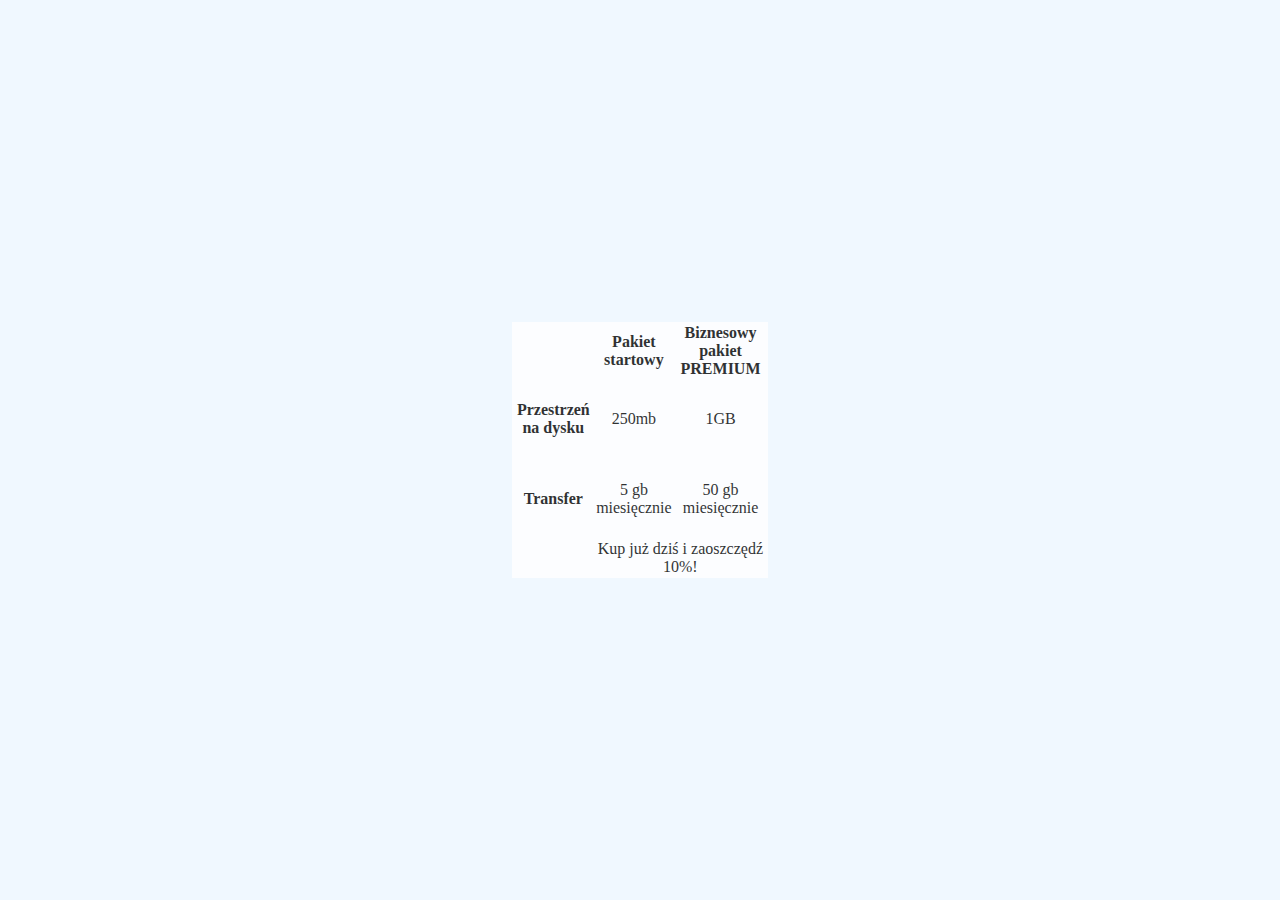
<file: index2.html>
<!DOCTYPE html>
  <head>
    <title>Tabela</title>
    <link rel="stylesheet" href="styles.css" />
  </head>
  <body>
    <table class="centering">
      <thead>
        <tr>
          <th></th>
          <th scope="col">Pakiet startowy</th>
          <th scope="col">Biznesowy pakiet PREMIUM</th>
        </tr>
      </thead>
      <tbody>
        <tr>
          <th scope="row">Przestrzeń na dysku</th>
          <td>250mb</td>
          <td>1GB</td>
        </tr>
        <tr>
          <th scope="row">Transfer</th>
          <td>5 gb miesięcznie</td>
          <td>50 gb miesięcznie</td>
        </tr>
        <!-- kolejne wiersze tabeli -->
      </tbody>
      <tfoot>
        <tr>
          <td></td>
          <td colspan="5">Kup już dziś i zaoszczędź 10%!</td>
        </tr>
      </tfoot>
    </table>
  </body>
</html>
</file>
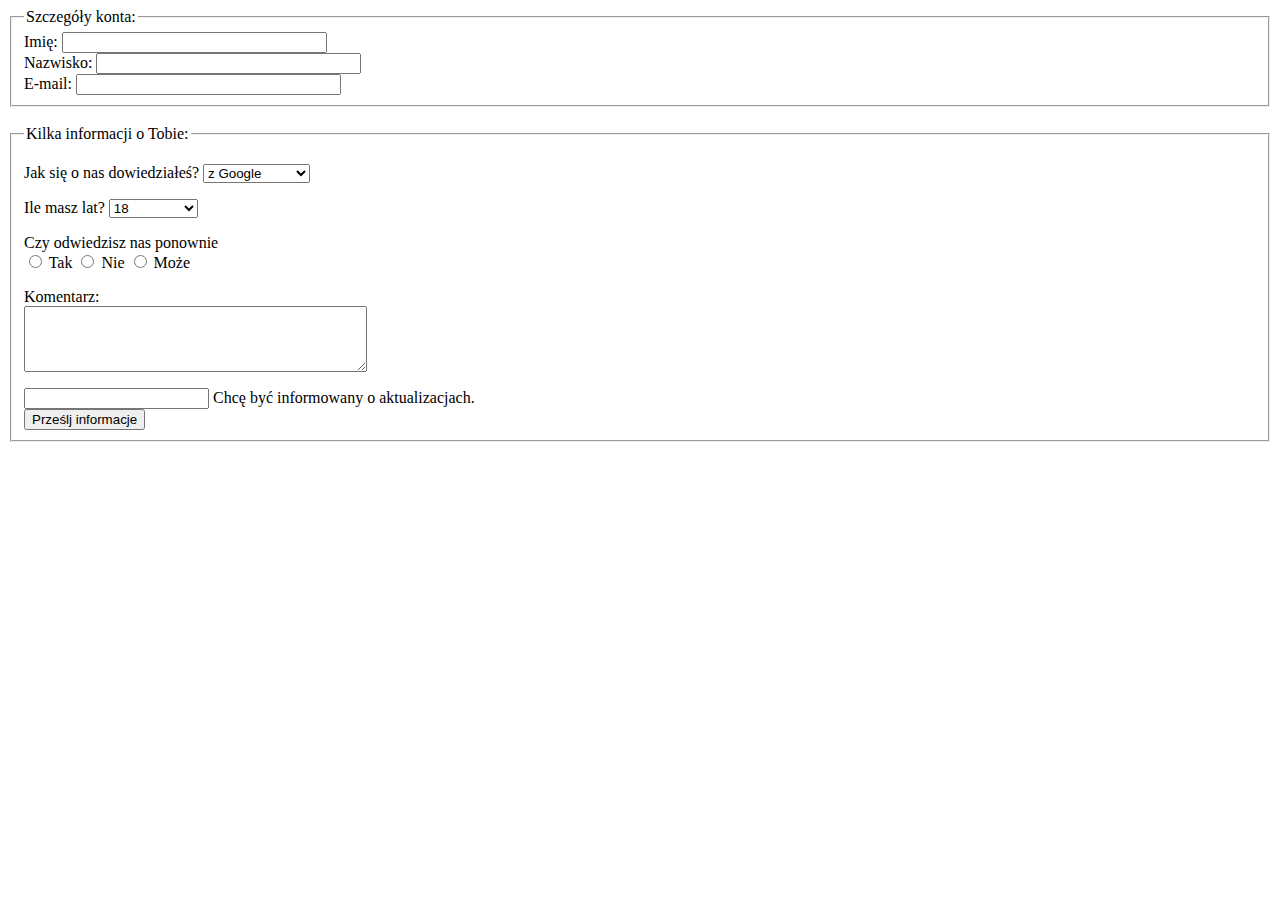
<file: index3.html>
<html>
  <head>
    <title>Formularze</title>
  </head>
  <body>
    <form action="http://www.jakaswitryna.com/review.php" method="get">
      <fieldset>
        <legend>Szczegóły konta:</legend>
        <label>
          Imię:
          <input type="text" name="name" size="30" maxlength="100" />
        </label>
        <br />
        <label>
          Nazwisko:
          <input type="text" name="name" size="30" maxlength="100" />
        </label>
        <br />
        <label>
          E-mail: <input type="email" name="email" size="30" maxlength="100" />
        </label>
        <br />
      </fieldset>
      <br />
      <fieldset>
        <legend>Kilka informacji o Tobie:</legend>
        <p>
          <label for="hear-about"> Jak się o nas dowiedziałeś? </label>
          <select name="referrer" id="hear-about">
            <option value="google">z Google</option>
            <option value="friend">od znajomego</option>
            <option value="advert">z reklamy</option>
            <option value="other">w inny sposób</option>
          </select>
        </p>
        <p>
          <label for="hear-about">Ile masz lat? </label>
          <select name="referrer" id="hear-about">
            <option value="age">18</option>
            <option value="age">poniżej 18</option>
            <option value="age">powyżej 18</option>
          </select>
        </p>
        <p>
          Czy odwiedzisz nas ponownie<br />
          <label>
            <input type="radio" name="rating" value="yes" />
            Tak
          </label>
          <label>
            <input type="radio" name="rating" value="no" />
            Nie
          </label>
          <label>
            <input type="radio" name="rating" value="maybe" />
            Może
          </label>
        </p>
        <p>
          <label for="comments"> Komentarz: </label>
          <br />
          <textarea rows="4" cols="40" id="comments"> </textarea>
        </p>
        <label>
          <input type="chceckbox" name="subscribe" checked="checked" />
          Chcę być informowany o aktualizacjach.
        </label>
        <br />
        <input type="submit" value="Prześlj informacje" />
      </fieldset>
    </form>
  </body>
  <html></html>
</html>
</file>
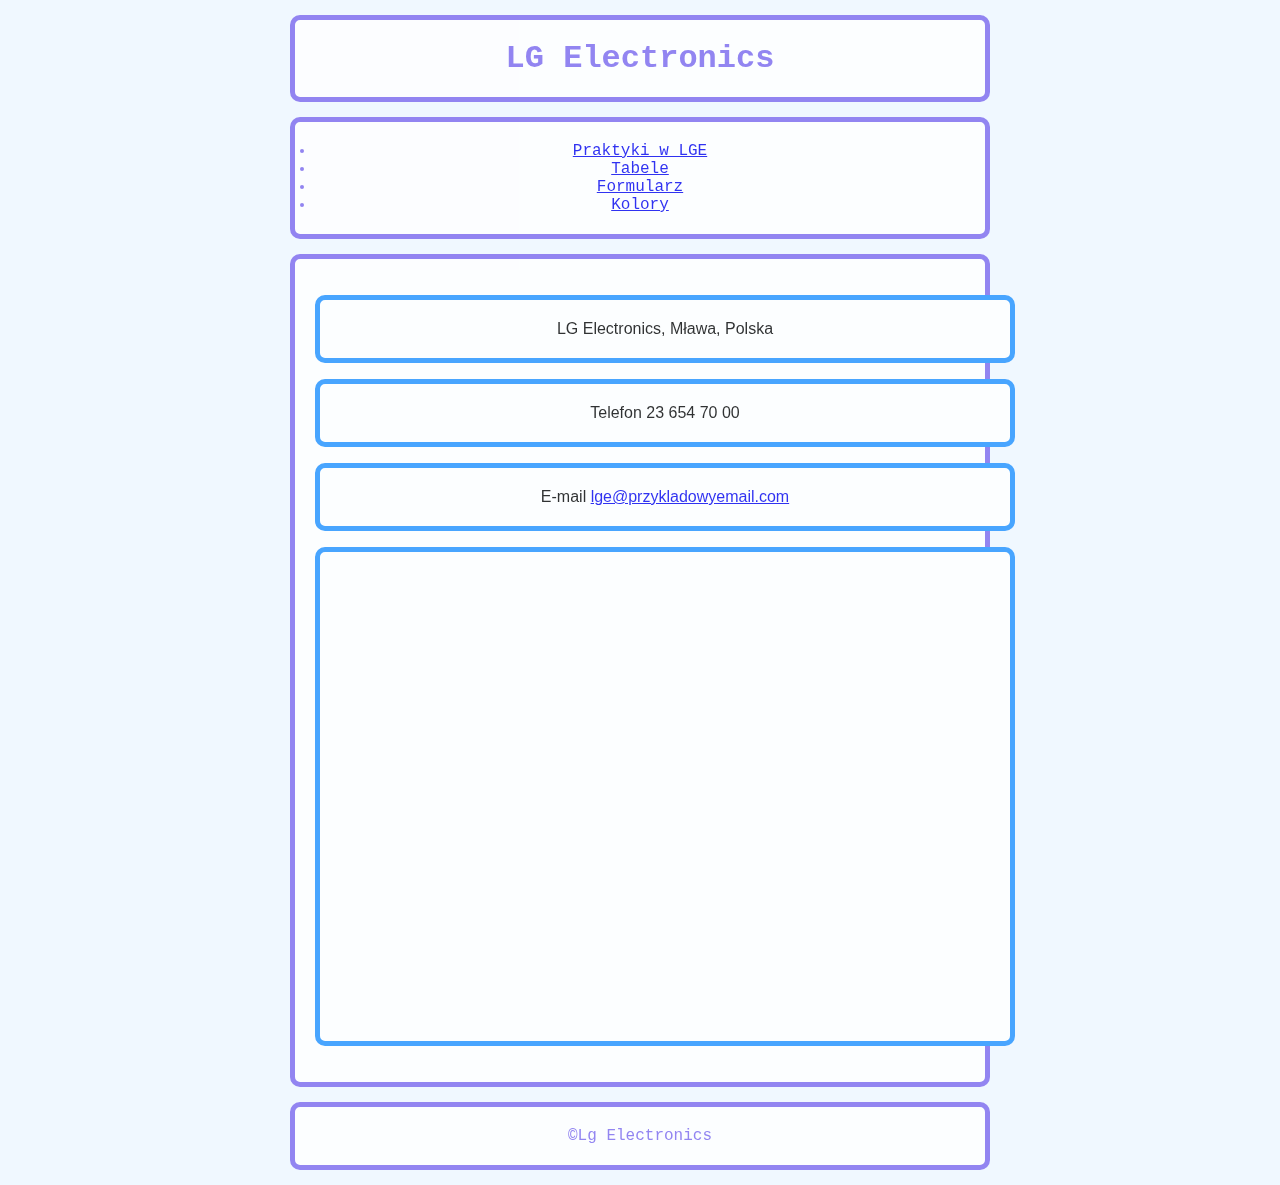
<file: index4.html>
<!DOCTYPE html PUBLIC
"-//W3C//DTD HTML4.01 Transitional//EN"
"http://www.w3.org/TR/html4/loose.dtd">
<html>
    <head>
        <meta name="description" content="Telefon, e-mail oraz sposób dojazdu do LG Electronics, Mława, Polska" />
        <title>LG Electronics</title> 
        <link rel="stylesheet" href="styles.css" />       
    </head>
    <body>
        <div id="header">
            <h1 class="bold">LG Electronics</h1>
            <ul class="bold">
                <li><a href="index.html">Praktyki w LGE</a></li>
                <li><a href="index2.html">Tabele</a>
                </li>
                <li class="current-page">
                    <a href="index3.html">Formularz</a></li>
                    <li class="current-page">
                        <a href="kolor.html">Kolory</a></li>
                </ul>
            </div>
            <div id="content" class="bold">
                <p>LG Electronics, Mława, Polska</p>
                <p><span class="contact">Telefon</span>
                    23 654 70 00</p>
                    <p span class="contact">E-mail</span>
                        <a href="mailto: lge@przykladowyemail.com">
                            lge@przykladowyemail.com</a></p>
                            <p><iframe width="645" height="445" frameborder="0"
                            scrolling="no" marginheight="0" marginwidth="0"
                            
                            src="http://maps.google.pl/maps?f=q&amp;
                            hl=pl&amp;geocode=&amp;q=mławaa+LG Electronics+polska&amp;ie=UTF8&amp;q=mława+LG Electronics+polska&amp;ie=UTF8&amp;output=embed">
                        </iframe>
                        </p>
                    </div><!--koniec sekcji content-->
                    <p class="bold">&copy;Lg Electronics</p>
    </body>
</html>
</file>
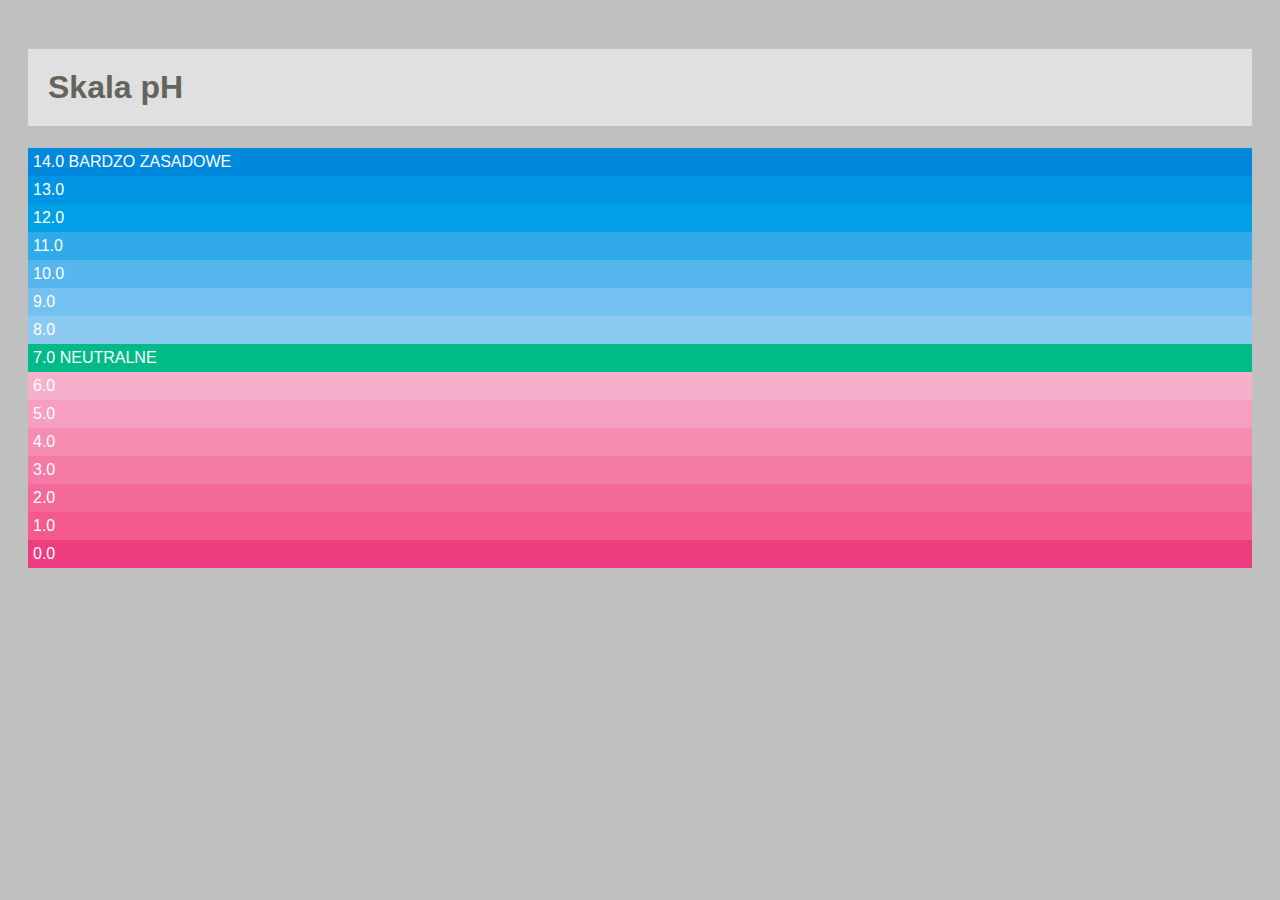
<file: kolor.html>
<!DOCTYPE html>
<html>
  <head>
    <title>Kolor</title>
    <style type="text/css">
      body {
        background-color: silver;
        color: white;
        padding: 20px;
        font-family: Arial, Helvetica, sans-serif;
      }
      h1 {
        background-color: #ffffff;
        background-color: hsla(0, 100%, 100%, 0.5);
        color: #64645a;
        padding: inherit;
      }
      p {
        padding: 5px;
        margin: 0px;
      }
      p.zero {
        background-color: rgb(238, 62, 128);
      }
      p.one {
        background-color: rgb(244, 90, 139);
      }
      p.two {
        background-color: rgb(243, 106, 152);
      }
      p.three {
        background-color: rgb(244, 123, 166);
      }
      p.four {
        background-color: rgb(245, 140, 178);
      }
      p.five {
        background-color: rgb(246, 159, 192);
      }
      p.six {
        background-color: rgb(245, 176, 204);
      }
      p.seven {
        background-color: rgb(0, 187, 136);
      }
      p.eight {
        background-color: rgb(140, 202, 242);
      }
      p.nine {
        background-color: rgb(114, 193, 240);
      }
      p.ten {
        background-color: rgb(84, 182, 237);
      }
      p.eleven {
        background-color: rgb(48, 170, 233);
      }
      p.twelve {
        background-color: rgb(0, 160, 230);
      }
      p.thirteen {
        background-color: rgb(0, 149, 226);
      }
      p.fourteen {
        background-color: rgb(0, 136, 221);
      }
    </style>
  </head>
  <body>
    <h1>Skala pH</h1>
    <p class="fourteen">14.0 BARDZO ZASADOWE</p>
    <p class="thirteen">13.0</p>
    <p class="twelve">12.0</p>
    <p class="eleven">11.0</p>
    <p class="ten">10.0</p>
    <p class="nine">9.0</p>
    <p class="eight">8.0</p>
    <p class="seven">7.0 NEUTRALNE</p>
    <p class="six">6.0</p>
    <p class="five">5.0</p>
    <p class="four">4.0</p>
    <p class="three">3.0</p>
    <p class="two">2.0</p>
    <p class="one">1.0</p>
    <p class="zero">0.0</p>
  </body>
</html>
</file>
<file: styles.css>
* {
  padding: 0;
  margin: 7;
  box-sizing: border-box;
}

.background {
  background-image: url(./images/background.jpg);
  background-repeat: no-repeat;
  background-size: 70%;
  background-position: top center;
}

body {
  background-color: hsl(225, 100%, 94%);
  background-image: url(./images/pattern-background-desktop.svg);
  background-repeat: no-repeat;
  height: 100%;
}

.centering {
  text-align: center;
  position: absolute;
  background-color: white;
  width: 20vw;
  height: 20vw;
  top: 50%;
  left: 50%;
  transform: translate(-50%, -50%);
}

img {
  margin-right: 15px; 
  margin-bottom: 8px; 
  border: 5px solid  royalblue; 
  background: mediumslateblue; padding: 4px;
  border-radius: 5px;
  box-shadow: 2px 2px 4px mediumslateblue; 
  }

  .div {
    background: white;
    color: royalblue;
    width: 70%;
    margin: 15px auto;
    padding: 25px;
    font-family: "Courier New", Courier, monospace;
    border: 5px solid royalblue;
    padding: 20px;
    width: 300px;
    text-align: center;
    border-radius: 10px;
    -moz-border-radius: 10px;
    -webkit-border-radius: 10px;
  }

h1 {
  border: 7px solid royalblue;
  padding: 20px;
  width: 700px;
  text-align: center;
  border-radius: 10px;
  -moz-border-radius: 10px;
  -webkit-border-radius: 10px;
  background-color: white;
  color: royalblue;
}

.color {
  background: white;
  color: royalblue;
  width: 70%;
  margin: 15px auto;
  padding: 25px;
  font-family: "Courier New", Courier, monospace;
  border: 5px solid royalblue;
  padding: 20px;
  width: 700px;
  text-align: center;
  border-radius: 10px;
  -moz-border-radius: 10px;
  -webkit-border-radius: 10px;
}

.bold {
  background: white;
  color: mediumslateblue;
  width: 70%;
  margin: 15px auto;
  padding: 25px;
  font-family: "Courier New", Courier, monospace;
  border: 5px solid mediumslateblue;
  padding: 20px;
  width: 700px;
  text-align: center;
  border-radius: 10px;
  -moz-border-radius: 10px;
  -webkit-border-radius: 10px;
}

p {
  cursor: pointer;
  border: 5px solid dodgerblue;
  padding: 20px;
  width: 700px;
  text-align: center;
  border-radius: 10px;
  -moz-border-radius: 10px;
  -webkit-border-radius: 10px;
  background-color: white;
  color: black;
}

h2 {
  background: white;
  color: mediumslateblue;
  width: 70%;
  margin: 15px auto;
  padding: 25px;
  font-family: "Courier New", Courier, monospace;
  border: 5px solid mediumslateblue;
  padding: 20px;
  width: 700px;
  text-align: center;
  border-radius: 10px;
  -moz-border-radius: 10px;
  -webkit-border-radius: 10px;  
}

body {
  background: aliceblue;
  opacity: 0.8;
}

.container {
  position: relative;
  height: auto;
  border-top: 0;
}

p {
  text-align: center;
  font-family: "Franklin Gothic Medium", "Arial Narrow", Arial, sans-serif;
}
</file>
